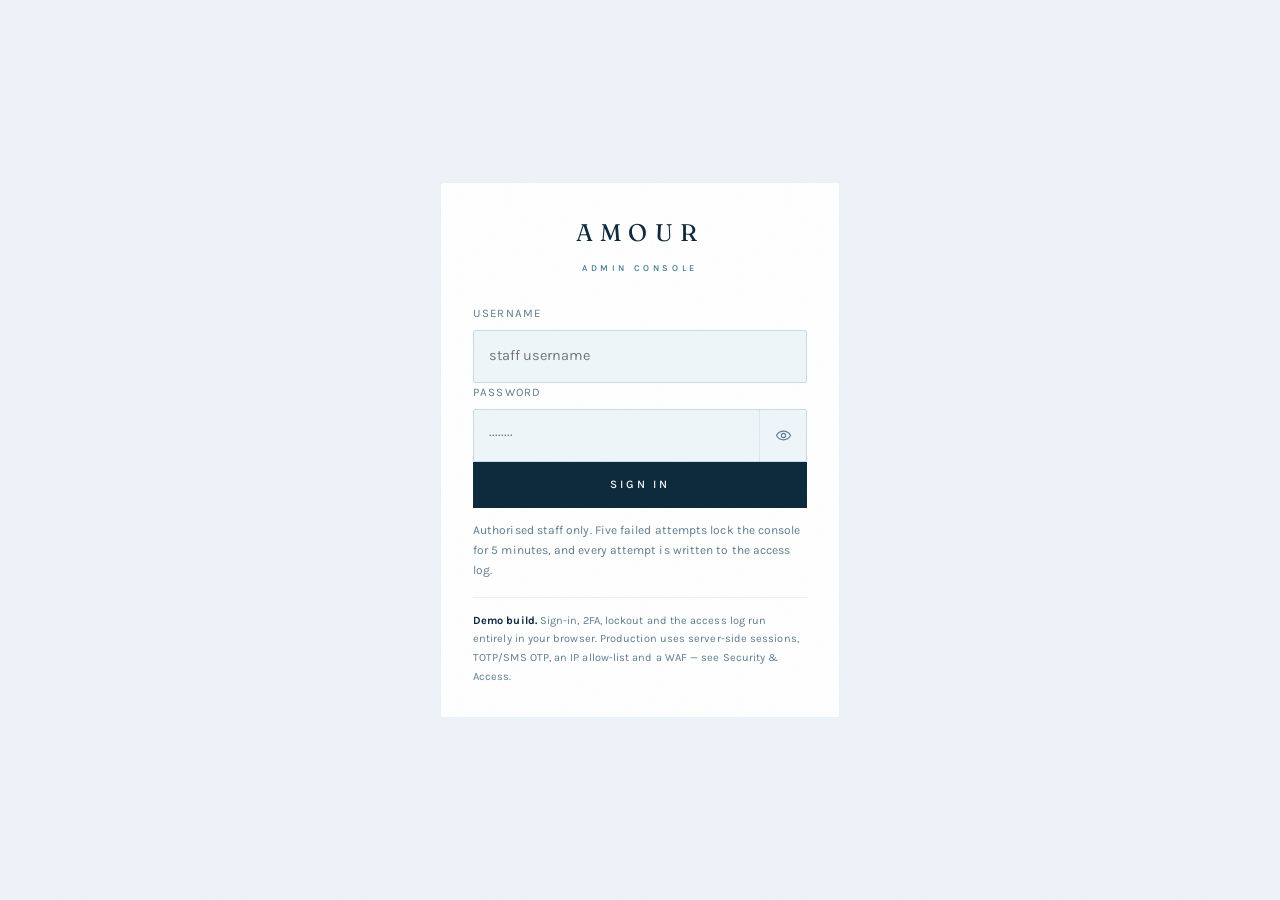
<file: admin.html>
<!DOCTYPE html>
<html lang="en">
<head>
<meta charset="UTF-8">
<meta name="viewport" content="width=device-width, initial-scale=1.0">
<title>Admin — Amour Jewels</title>
<meta name="robots" content="noindex, nofollow">
<link rel="icon" href="data:image/svg+xml,%3Csvg xmlns='http://www.w3.org/2000/svg' viewBox='0 0 64 64'%3E%3Crect width='64' height='64' fill='%231A1712'/%3E%3Ctext x='32' y='44' font-family='Fraunces,Georgia,serif' font-size='34' fill='%23FFFFFF' text-anchor='middle'%3EA%3C/text%3E%3C/svg%3E">
<link rel="preconnect" href="https://fonts.googleapis.com">
<link rel="preconnect" href="https://fonts.gstatic.com" crossorigin>
<link href="https://fonts.googleapis.com/css2?family=Fraunces:ital,opsz,wght@0,9..144,300..700;1,9..144,300..700&family=Karla:ital,wght@0,200..800;1,200..800&display=swap" rel="stylesheet">
<link rel="stylesheet" href="css/style.css?v=20261015">
<link rel="stylesheet" href="css/admin.css?v=20260923">
<link rel="stylesheet" href="css/theme-atelier.css?v=20260923">
</head>
<body class="adm-body">

<!-- ——— LOGIN (demo password + OTP 2FA) ——— -->
<div class="adm-login" id="admLogin">
  <div class="bento">
    <div style="text-align:center;margin-bottom:24px">
      <div class="f-logo">AMOUR</div>
      <span style="font:500 9px/1 var(--sans);letter-spacing:.4em;text-transform:uppercase;color:var(--gold-deep)">Admin Console</span>
    </div>
    <div id="admStep1">
      <div class="field"><label>Username</label><input id="admUser" autocomplete="username" placeholder="staff username" spellcheck="false"></div>
      <div class="field"><label>Password</label>
        <div class="adm-pass-wrap">
          <input id="admPass" type="password" autocomplete="current-password" placeholder="········">
          <button type="button" id="admPassEye" aria-label="Show password" title="Show password">
            <svg viewBox="0 0 24 24"><path d="M2 12s3.6-6.2 10-6.2S22 12 22 12s-3.6 6.2-10 6.2S2 12 2 12z"/><circle cx="12" cy="12" r="3"/></svg>
          </button>
        </div>
      </div>
      <button class="btn wide" id="admLoginBtn" style="width:100%">Sign In</button>
      <p class="adm-err" id="admErr"></p>
      <p class="adm-note">Authorised staff only. Five failed attempts lock the console for 5 minutes, and every attempt is written to the access log.</p>
    </div>
    <div id="admStep2" hidden>
      <div class="field adm-2fa"><label>Two-factor code — sent to the registered device</label><input id="admOtp" maxlength="6" inputmode="numeric" placeholder="· · · · · ·"></div>
      <button class="btn wide dark" id="admOtpBtn" style="width:100%;background:var(--espresso);border-color:var(--espresso)">Verify &amp; Continue</button>
      <p class="adm-note" id="admOtpInfo">Demo 2FA — any 6 digits work (e.g. <b>123456</b>). Production: TOTP authenticator app or SMS OTP.</p>
      <p style="margin-top:12px"><button type="button" id="admBack" style="font:500 11px/1 var(--sans);letter-spacing:.12em;text-transform:uppercase;color:var(--taupe);text-decoration:underline;text-underline-offset:3px">← Back to sign-in</button></p>
    </div>
    <p class="adm-secure"><b>Demo build.</b> Sign-in, 2FA, lockout and the access log run entirely in your browser. Production uses server-side sessions, TOTP/SMS OTP, an IP allow-list and a WAF — see Security &amp; Access.</p>
  </div>
</div>

<!-- ——— PANEL ——— -->
<div class="adm-shell" id="admShell" hidden>
  <aside class="adm-side">
    <div class="brand">
      <div class="f-logo">AMOUR</div>
      <span>Admin Console</span>
    </div>
    <nav class="adm-nav" id="admNav">
      <button data-sec="dash" class="active">Dashboard</button>
      <button data-sec="orders">Orders</button>
      <button data-sec="products">Products</button>
      <button data-sec="categories">Categories</button>
      <button data-sec="inventory">Inventory</button>
      <button data-sec="customers">Customers</button>
      <button data-sec="reviews">Reviews</button>
      <button data-sec="returns">Returns &amp; RTO</button>
      <button data-sec="coupons">Coupons</button>
      <button data-sec="discounts">Discounts</button>
      <button data-sec="marketing">Marketing</button>
      <button data-sec="whatsapp">WhatsApp</button>
      <button data-sec="abandoned">Abandoned Carts</button>
      <button data-sec="messages">Messages</button>
      <button data-sec="shipping">Shipping</button>
      <button data-sec="gst">GST &amp; Invoicing</button>
      <button data-sec="settings">Settings &amp; Backup</button>
    </nav>
    <div class="adm-foot">
      <p>Amour Jewels Retail LLP<br>GSTIN 08AAGCA1234K1ZP</p>
      <p id="admSession" style="margin-top:8px;opacity:.75">Session: —</p>
      <button class="adm-btn" id="admLogout" style="margin-top:10px;width:100%">Sign out</button>
    </div>
  </aside>

  <main class="adm-main">
    <div class="adm-top">
      <h1 id="admTitle">Dashboard</h1>
      <div class="who"><span class="adm-ava" id="admAva">A</span><span id="admWho">Not signed in</span></div>
    </div>

    <section class="adm-sec active" data-sec="dash"></section>
    <section class="adm-sec" data-sec="orders"></section>
    <section class="adm-sec" data-sec="products"></section>
    <section class="adm-sec" data-sec="categories"></section>
    <section class="adm-sec" data-sec="inventory"></section>
    <section class="adm-sec" data-sec="customers"></section>
    <section class="adm-sec" data-sec="reviews"></section>
    <section class="adm-sec" data-sec="returns"></section>
    <section class="adm-sec" data-sec="coupons"></section>
    <section class="adm-sec" data-sec="discounts"></section>
    <section class="adm-sec" data-sec="marketing"></section>
    <section class="adm-sec" data-sec="whatsapp"></section>
    <section class="adm-sec" data-sec="abandoned"></section>
    <section class="adm-sec" data-sec="messages"></section>
    <section class="adm-sec" data-sec="shipping"></section>
    <section class="adm-sec" data-sec="gst"></section>
    <section class="adm-sec" data-sec="settings"></section>
  </main>
</div>

<script src="js/products.js?v=20260923" defer></script>
<script src="js/store-config.js?v=20260923" defer></script>
<script src="js/analytics.js?v=20261008" defer></script>
<script src="js/currency.js?v=20261013" defer></script>
<script src="js/main.js?v=20260923" defer></script>
<script src="js/shop-dropdown.js?v=20261007" defer></script>
<script src="js/admin.js?v=20260927" defer></script>
</body>
</html>
</file>
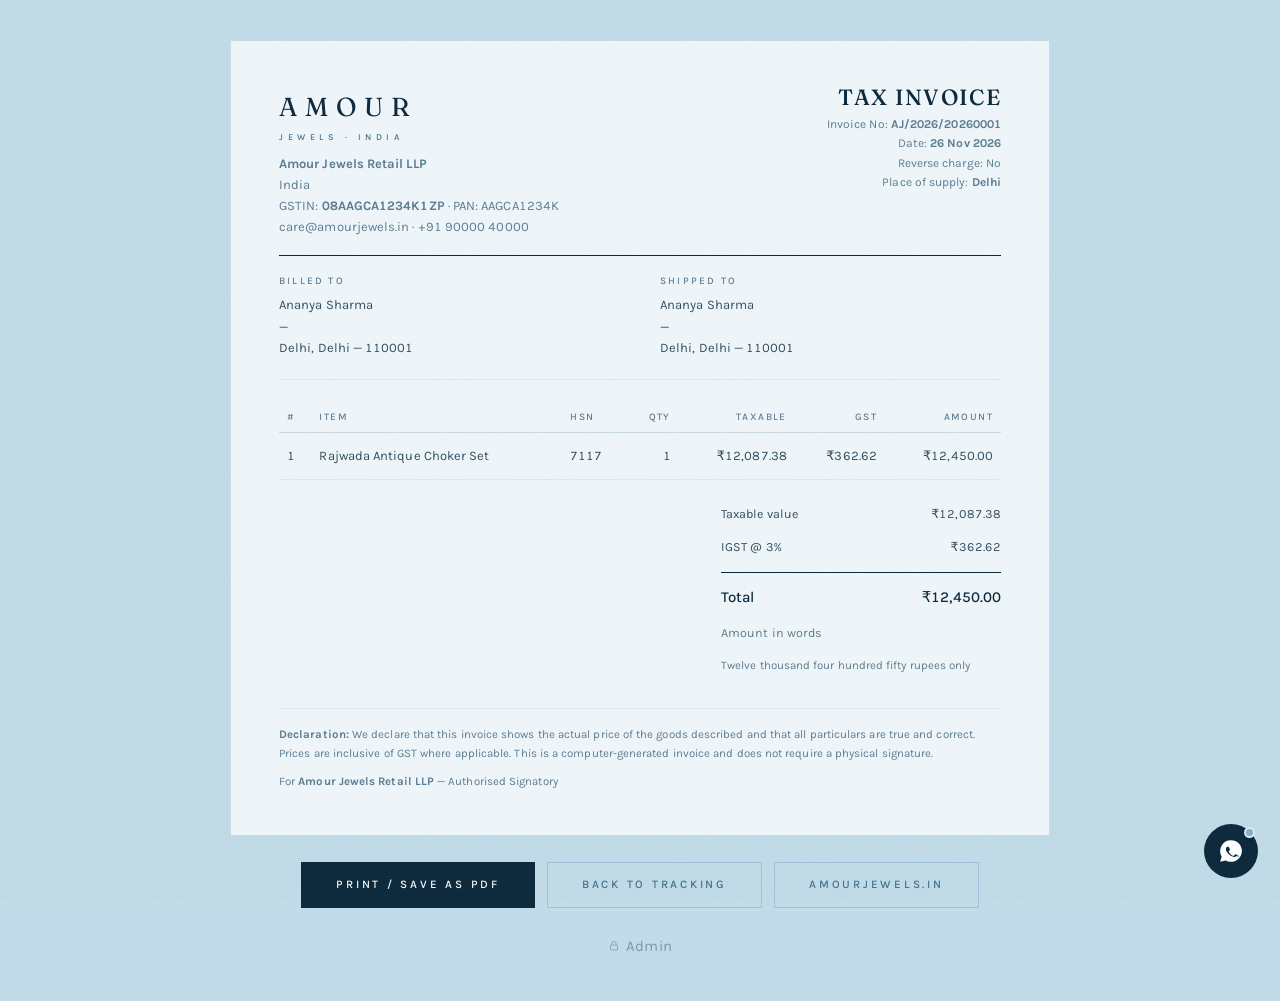
<file: invoice.html>
<!DOCTYPE html>
<html lang="en">
<head>
<meta charset="UTF-8">
<meta name="viewport" content="width=device-width, initial-scale=1.0">
<title>Tax Invoice — Amour Jewels</title>
<meta name="description" content="GST tax invoice for your Amour Jewels order.">
<link rel="icon" href="data:image/svg+xml,%3Csvg xmlns='http://www.w3.org/2000/svg' viewBox='0 0 64 64'%3E%3Crect width='64' height='64' fill='%231A1712'/%3E%3Ctext x='32' y='44' font-family='Fraunces,Georgia,serif' font-size='34' fill='%23FFFFFF' text-anchor='middle'%3EA%3C/text%3E%3C/svg%3E">
<link rel="preconnect" href="https://fonts.googleapis.com">
<link rel="preconnect" href="https://fonts.gstatic.com" crossorigin>
<link href="https://fonts.googleapis.com/css2?family=Fraunces:ital,opsz,wght@0,9..144,300..700;1,9..144,300..700&family=Karla:ital,wght@0,200..800;1,200..800&display=swap" rel="stylesheet">
<link rel="stylesheet" href="css/style.css?v=20261015">
<link rel="stylesheet" href="css/theme-atelier.css?v=20260923">
<style>
body{background:var(--sand)}
.inv-wrap{max-width:860px;margin:40px auto;padding:0 20px}
.inv{background:var(--cream);border:1px solid var(--line);padding:44px 48px;font-size:13px;color:var(--cocoa)}
.inv-head{display:flex;justify-content:space-between;gap:20px;border-bottom:1px solid var(--espresso);padding-bottom:18px}
.inv-brand .f-logo{font-size:26px;letter-spacing:.3em;color:var(--espresso)}
.inv-brand .f-sub{font:500 9px/1 var(--sans);letter-spacing:.5em;text-transform:uppercase;color:var(--gold-deep);margin-top:4px}
.inv-head p{margin-top:12px;color:var(--taupe);line-height:1.6}
.inv-title{text-align:right}
.inv-title h1{font-size:22px;font-weight:500;letter-spacing:.06em;text-transform:uppercase}
.inv-title p{color:var(--taupe);font-size:12px;margin-top:6px}
.inv-grid{display:grid;grid-template-columns:1fr 1fr;gap:0 40px;padding:20px 0;border-bottom:1px solid var(--line-soft)}
.inv-grid h4{font:500 10px/1 var(--sans);letter-spacing:.22em;text-transform:uppercase;color:var(--taupe);margin-bottom:8px}
.inv-grid p{line-height:1.65}
.inv table{width:100%;border-collapse:collapse;margin-top:22px}
.inv th{font:500 10px/1 var(--sans);letter-spacing:.14em;text-transform:uppercase;color:var(--taupe);text-align:left;padding:10px 8px;border-bottom:1px solid var(--line)}
.inv td{padding:12px 8px;border-bottom:1px solid var(--line-soft);vertical-align:top}
.inv .num{text-align:right;font-variant-numeric:tabular-nums}
.inv-tot{margin-top:18px;margin-left:auto;width:280px}
.inv-tot .srow{display:flex;justify-content:space-between;padding:6px 0;font-size:12.5px}
.inv-tot .srow.big{border-top:1px solid var(--espresso);margin-top:8px;padding-top:12px;font-size:15px;color:var(--espresso);font-weight:500}
.inv-decl{margin-top:26px;padding-top:16px;border-top:1px solid var(--line-soft);color:var(--taupe);font-size:11.5px;line-height:1.7}
.inv-actions{display:flex;gap:12px;justify-content:center;margin:26px 0 60px}
@media print{
  body{background:var(--cream)}
  .inv-wrap{margin:0;max-width:none;padding:0}
  .inv{border:0;padding:0}
  .inv-actions,.site-header,.announce{display:none!important}
}
@media(max-width:640px){.inv{padding:26px 20px}.inv-grid{grid-template-columns:1fr}}
</style>
</head>
<body>

<header class="site-header" id="siteHeader" style="display:none"></header>

<div class="inv-wrap">
  <div class="inv" id="invRoot">
    <div class="inv-head">
      <div class="inv-brand">
        <div class="f-logo">AMOUR</div>
        <div class="f-sub">Jewels · India</div>
        <p><b>Amour Jewels Retail LLP</b><br>India<br>GSTIN: <b>08AAGCA1234K1ZP</b> · PAN: AAGCA1234K<br>care@amourjewels.in · +91 90000 40000</p>
      </div>
      <div class="inv-title">
        <h1>Tax Invoice</h1>
        <p>Invoice No: <b id="invNo">—</b><br>Date: <b id="invDate">—</b><br>Reverse charge: No<br>Place of supply: <b id="invPos">—</b></p>
      </div>
    </div>
    <div class="inv-grid">
      <div><h4>Billed to</h4><p id="invBuyer">—</p></div>
      <div><h4>Shipped to</h4><p id="invShip">—</p></div>
    </div>
    <table>
      <thead><tr><th>#</th><th>Item</th><th>HSN</th><th style="text-align:right">Qty</th><th style="text-align:right">Taxable</th><th style="text-align:right">GST</th><th style="text-align:right">Amount</th></tr></thead>
      <tbody id="invRows"></tbody>
    </table>
    <div class="inv-tot" id="invTots"></div>
    <div class="inv-decl">
      <p><b>Declaration:</b> We declare that this invoice shows the actual price of the goods described and that all particulars are true and correct. Prices are inclusive of GST where applicable. This is a computer-generated invoice and does not require a physical signature.</p>
      <p style="margin-top:8px">For <b>Amour Jewels Retail LLP</b> — Authorised Signatory</p>
    </div>
  </div>
  <div class="inv-actions">
    <button class="btn" id="invPrint">Print / Save as PDF</button>
    <a class="btn ghost" href="track.html">Back to Tracking</a>
    <a class="btn ghost" href="index.html">AmourJewels.in</a>
  </div>
  <p style="text-align:center;margin:-34px 0 40px"><a href="admin.html" class="admin-link" style="display:inline-flex;align-items:center;gap:6px;color:var(--taupe);opacity:.7" aria-label="Admin console"><svg viewBox="0 0 24 24" fill="none" stroke-width="1.5" style="width:12px;height:12px;stroke:currentColor"><rect x="5" y="10" width="14" height="10" rx="1.5"/><path d="M8 10V7a4 4 0 0 1 8 0v3"/></svg>Admin</a></p>
</div>

<script src="js/products.js?v=20260923" defer></script>
<script src="js/store-config.js?v=20260923" defer></script>
<script src="js/analytics.js?v=20261008" defer></script>
<script src="js/currency.js?v=20261013" defer></script>
<script src="js/main.js?v=20260923" defer></script>
<script src="js/shop-dropdown.js?v=20261007" defer></script>
<script src="js/invoice.js?v=20260923" defer></script>
</body>
</html>
</file>
<file: css/style.css>
/* ============================================================
   AMOUR JEWELS — Design System (base layer)
   ------------------------------------------------------------
   TYPE      Fraunces — display serif, variable opsz 9–144 / wght 300–700
             Karla    — text + UI sans, variable wght 200–800
   PALETTE   butter yellow · warm ink · antique gold · bridal wine
             (authoritative values live in css/theme-atelier.css,
              which loads last and wins — these are the fallback)
   GEOMETRY  near-square surfaces (--r) · hairlines over shadows
   ------------------------------------------------------------
   Load order:  style.css  →  theme-atelier.css
   ============================================================ */
@import url('https://fonts.googleapis.com/css2?family=Fraunces:ital,opsz,wght@0,9..144,300..700;1,9..144,300..700&family=Karla:ital,wght@0,200..800;1,200..800&display=swap');

:root{
  /* — surfaces — white + #84afd0 family: white < mist < ice < powder < #84afd0 — */
  --champagne:#ffffff; --cream:#eff6fa; --ivory:#dcebf3; --sand:#c2dbe8; --linen:#84afd0;
  /* translucent chrome reads from these triplets, so chrome stays white/blue */
  --ivory-rgb:220,235,243; --cream-rgb:239,246,250; --champagne-rgb:255,255,255;
  /* — ink — cool navy so it sits on white/blue */
  --espresso:#0e2a3d; --espresso-2:#0a1f2e; --cocoa:#334e61; --taupe:#5d7d92;
  --stone:#7d9cb1;
  /* — accents — #84afd0 (your blue) */
  --gold:#84afd0; --gold-deep:#3f728e; --gold-soft:#b7d6e5;
  --wine:#4e8aa6; --wine-deep:#35687f;   /* #84afd0 family — sale · wishlist */
  /* — brand wordmark — #84afd0 — */
  --logo-blue:#84afd0;
  /* — status — */
  --success:#2e7d4f; --fail:#c0392b; --fail-line:rgba(192,57,43,.4);
  --fail-tint:rgba(192,57,43,.07); --warn:#8a6d1a; --refresh:#84afd0;
  /* — lines & elevation — #84afd0 hairlines */
  --line:rgba(63,114,142,.18); --line-soft:rgba(63,114,142,.10);
  --line-gold:rgba(132,175,208,.55);
  --shadow:0 26px 60px -40px rgba(63,114,142,.25);
  /* — type — */
  --serif:'Fraunces',ui-serif,Georgia,'Times New Roman',serif;
  --sans:'Karla',system-ui,-apple-system,'Segoe UI',sans-serif;
  /* — geometry — */
  --r:2px;          /* cards · media · panels · inputs */
  --r-pill:99px;    /* genuine pills only: badges, dots, avatars */
  --ease:cubic-bezier(.22,.61,.36,1);
  --container:1320px;
}

*,*::before,*::after{box-sizing:border-box;margin:0;padding:0}
html{scroll-behavior:smooth}
body{
  font-family:var(--sans);font-weight:400;font-size:15px;line-height:1.7;
  color:var(--cocoa);background:var(--champagne);
  -webkit-font-smoothing:antialiased;text-rendering:optimizeLegibility;
}
img{display:block;max-width:100%}
a{color:inherit;text-decoration:none}
ul,ol{list-style:none}
button{font:inherit;background:none;border:0;cursor:pointer;color:inherit}
input,select,textarea{font:inherit;color:inherit}
::selection{background:var(--champagne);color:var(--espresso)}
:focus-visible{outline:2px solid var(--gold);outline-offset:3px}

/* Display serif. Fraunces is a variable face — optical size tracks the
   rendered size (opsz 9–144) and the SOFT/WONK axes stay at 0 so the
   letterforms read sharp rather than "bubbly". */
h1,h2,h3,h4{
  font-family:var(--serif);font-weight:400;color:var(--espresso);
  line-height:1.1;letter-spacing:-.015em;
  font-optical-sizing:auto;
  font-variation-settings:'SOFT' 0,'WONK' 0;
}
h1 em,h2 em,h3 em,h4 em{font-style:italic;font-weight:400}
.h-display{font-size:clamp(40px,5.4vw,68px);line-height:1.02;font-weight:400;letter-spacing:-.022em}
.h-1{font-size:clamp(30px,3.7vw,46px)}
.h-2{font-size:clamp(24px,2.7vw,34px)}
.h-3{font-size:20px}
.serif-i{font-style:italic;font-weight:400}
/* small caps-ish label used inside editorial copy */
.display-lede{font-family:var(--serif);font-size:clamp(18px,1.7vw,22px);line-height:1.5;color:var(--cocoa)}

.container{max-width:var(--container);margin:0 auto;padding:0 32px}
@media(max-width:720px){.container{padding:0 20px}}

/* — micro labels / kickers — */
.kicker{
  display:inline-flex;align-items:center;gap:14px;
  font:500 11px/1 var(--sans);letter-spacing:.28em;text-transform:uppercase;color:var(--gold);
}
.kicker::before,.kicker.center::after{content:'';width:5px;height:5px;border-radius:50%;background:var(--gold);flex-shrink:0}
.kicker.center::after{content:''}
.kicker.on-dark{color:var(--gold-soft)}
.kicker.on-dark::before,.kicker.on-dark::after{background:var(--gold-soft)}
.sec-head{display:flex;align-items:flex-end;justify-content:space-between;gap:24px;margin-bottom:44px}
.sec-head .lede{max-width:52ch;margin-top:14px;color:var(--taupe)}
.sec-head.center{flex-direction:column;align-items:center;text-align:center}
.sec-head.center .lede{margin-inline:auto}
@media(max-width:720px){.sec-head{flex-direction:column;align-items:flex-start}}

/* — buttons — */
.btn{
  display:inline-flex;align-items:center;justify-content:center;gap:10px;
  padding:16px 34px;background:var(--espresso);color:var(--champagne);
  font:500 11.5px/1 var(--sans);letter-spacing:.24em;text-transform:uppercase;
  border:1px solid var(--espresso);transition:all .35s var(--ease);cursor:pointer;white-space:nowrap;
}
.btn:hover{background:var(--gold-deep);border-color:var(--gold-deep);color:#fff}
.btn.gold{background:var(--gold);border-color:var(--gold);color:#fff}
.btn.gold:hover{background:var(--gold-deep)}
.btn.ghost{background:transparent;color:var(--espresso);border:1px solid var(--espresso)}
.btn.ghost:hover{background:var(--espresso);color:var(--champagne)}
.btn.ghost-gold{background:transparent;color:var(--champagne);border:1px solid rgba(255,255,255,.45)}
.btn.ghost-gold:hover{background:var(--champagne);color:var(--espresso)}
.btn.wide{width:100%}
.btn[disabled]{opacity:.5;cursor:not-allowed}
.link-arrow{
  display:inline-flex;align-items:center;gap:10px;font:500 11.5px/1 var(--sans);
  letter-spacing:.24em;text-transform:uppercase;color:var(--espresso);
  border-bottom:1px solid var(--line-gold);padding-bottom:6px;transition:gap .3s var(--ease),color .3s;
}
.link-arrow:hover{color:var(--gold-deep);gap:16px}
.link-arrow svg{width:16px;height:16px}

/* — announcement marquee — */
.announce{background:var(--gold-soft);color:rgba(14,42,61,.72);overflow:hidden}
.announce-track{display:flex;width:max-content;animation:marquee 30s linear infinite}
.announce-track span{
  padding:8px 46px 8px 0;margin-right:0;font:500 10px/1 var(--sans);
  letter-spacing:.26em;text-transform:uppercase;white-space:nowrap;
}
.announce-track span em{font-style:normal;color:var(--espresso)}
@keyframes marquee{to{transform:translateX(-50%)}}
.announce:hover .announce-track{animation-play-state:paused}

/* — header — */
.site-header{position:sticky;top:-26px;z-index:120;box-shadow:0 1px 0 rgba(63,114,142,.22)}
.header-main{
  position:relative;background:#fff;backdrop-filter:blur(14px);/* white ground */
  display:grid;grid-template-columns:1fr auto 1fr;align-items:center;column-gap:16px;
  padding:12px 32px;transition:padding .35s var(--ease);
}
.site-header.scrolled .header-main{padding:8px 32px}
/* three zones: logo left · nav centred · actions right.
   Every zone is pinned to row 1 — nothing may wrap onto a second line. */
.header-main .logo{grid-column:1;grid-row:1;justify-self:start;align-self:center}
.header-main .main-nav{grid-column:2;grid-row:1;justify-self:center;align-self:center}
.header-main .header-actions{grid-column:3;grid-row:1;justify-self:end;align-self:center;flex-wrap:nowrap;white-space:nowrap}
.main-nav{display:flex;gap:30px;align-items:center}
.main-nav a{
  font:500 11px/1 var(--sans);letter-spacing:.22em;text-transform:uppercase;
  color:var(--cocoa);padding:8px 0;position:relative;
}
.main-nav a::after{
  content:'';position:absolute;left:0;bottom:2px;width:100%;height:1px;
  background:var(--gold-deep);transform:scaleX(0);transform-origin:right;transition:transform .4s var(--ease);
}
.main-nav a:hover::after,.main-nav a.active::after{transform:scaleX(1);transform-origin:left}
.main-nav a:hover{color:var(--espresso)}
.main-nav a.active{color:var(--espresso)}
/* — Shop All CTA pill: antique-gold fill so it reads as one jewel-like button
   (near-square --r to stay inside the atelier geometry; pill reserved for
   badges/dots). The ✦ is inherited text — no icon needed. */
.main-nav a.nav-cta{
  margin-left:6px;padding:13px 26px 12px;border-radius:var(--r);
  background:linear-gradient(135deg,var(--gold) 0%,var(--gold-deep) 100%);
  color:#fff;font-weight:700;letter-spacing:.22em;white-space:nowrap;
  box-shadow:0 12px 28px -12px rgba(3,10,16,.7),inset 0 1px 0 rgba(255,255,255,.35);
  transition:transform .35s var(--ease),box-shadow .35s var(--ease),filter .35s;
}
.main-nav a.nav-cta::after{display:none}
.main-nav a.nav-cta:hover{
  transform:translateY(-2px);filter:brightness(1.06);color:#fff;
  box-shadow:0 18px 36px -12px rgba(3,10,16,.8),inset 0 1px 0 rgba(255,255,255,.35);
}
.main-nav a.nav-cta.active{color:#fff;outline:2px solid var(--gold-deep);outline-offset:2px}
.logo{display:flex;flex-direction:row;align-items:center;gap:12px;padding:0 24px 0 0}
.logo img{display:block;width:auto;max-width:100%}
.logo .logo-mark{height:56px}
.logo .logo-word{height:38px}
.logo .word{
  font-family:var(--serif);font-weight:600;font-size:30px;letter-spacing:.34em;
  color:var(--logo-blue);margin-right:-.34em;line-height:1;
}
.logo .sub{font:500 8.5px/1 var(--sans);letter-spacing:.62em;text-transform:uppercase;color:var(--gold);margin-right:-.62em}
.header-actions{display:flex;justify-content:flex-end;align-items:center;gap:6px}
.icon-btn{
  width:40px;height:40px;display:inline-flex;align-items:center;justify-content:center;
  color:var(--espresso);position:relative;transition:color .3s;border-radius:50%;
}
.icon-btn:hover{color:var(--gold-deep)}
/* header icons on the baby blue bar — drawer/search close buttons keep the base rule above */
.header-main .icon-btn{color:var(--espresso)}
.header-main .icon-btn:hover{color:var(--gold-deep)}
.icon-btn svg{width:19px;height:19px;stroke:currentColor}
.badge-count{
  position:absolute;top:4px;right:2px;min-width:16px;height:16px;padding:0 4px;
  background:var(--wine);color:#fff;font:600 9px/16px var(--sans);text-align:center;
  border-radius:99px;letter-spacing:0;transform:scale(0);transition:transform .3s var(--ease);
}
.badge-count.show{transform:scale(1)}
.nav-toggle{display:none}
@media(max-width:1080px){
  .main-nav{display:none}
  .nav-toggle{display:inline-flex}
  .header-main{grid-template-columns:auto 1fr auto}
  .header-main .nav-toggle{grid-column:1;grid-row:1}
  .header-main .logo{grid-column:2;grid-row:1}/* logo sits up beside the hamburger on mobile */
  .header-main .header-actions{grid-column:3;grid-row:1}
  .logo{align-items:center;padding:0;gap:9px}
  .logo .logo-mark{height:42px}
  .logo .logo-word{height:29px}
}

/* — mobile nav — */
.mobile-nav{
  position:fixed;inset:0 auto 0 0;width:min(360px,88vw);z-index:200;background:var(--cream);
  transform:translateX(-102%);transition:transform .5s var(--ease);
  display:flex;flex-direction:column;padding:28px;overflow-y:auto;
}
.mobile-nav.open{transform:none;box-shadow:var(--shadow)}
.mobile-nav .top{display:flex;justify-content:space-between;align-items:center;margin-bottom:28px}
.mobile-nav .m-logo{font-family:var(--serif);font-size:24px;letter-spacing:.3em;color:var(--logo-blue)}
.mobile-nav nav a{
  display:block;padding:15px 0;border-bottom:1px solid var(--line-soft);
  font-family:var(--serif);font-size:24px;color:var(--espresso);
}
/* mobile twin of the desktop Shop All CTA — same gold fill, stacked full-width */
.mobile-nav nav a.nav-cta{
  margin:12px 0 4px;padding:16px 20px;text-align:center;border:0;border-radius:var(--r);
  background:linear-gradient(135deg,var(--gold) 0%,var(--gold-deep) 100%);
  color:#fff;font-family:var(--sans);font-weight:700;font-size:13px;
  letter-spacing:.24em;text-transform:uppercase;
  box-shadow:0 12px 28px -14px rgba(125,89,15,.7);
}
.mobile-nav .m-label{font:500 10px/1 var(--sans);letter-spacing:.3em;text-transform:uppercase;color:var(--taupe);margin:30px 0 6px}
.mobile-nav .m-cats a{display:block;padding:10px 0;font:400 14px/1.4 var(--sans);color:var(--cocoa);border:0}
.mobile-nav .m-foot{margin-top:auto;padding-top:30px;font-size:13px;color:var(--taupe)}
.overlay{
  position:fixed;inset:0;background:rgba(0,0,0,.5);z-index:150;opacity:0;
  pointer-events:none;transition:opacity .4s;
}
.overlay.show{opacity:1;pointer-events:auto}

/* — search overlay — */
.search-panel{
  position:fixed;inset:0 0 auto 0;z-index:210;background:var(--cream);
  transform:translateY(-102%);transition:transform .5s var(--ease);
  padding:44px 0 36px;box-shadow:var(--shadow);
}
.search-panel.open{transform:none}
.search-row{display:flex;align-items:center;gap:18px;border-bottom:1px solid var(--line-gold);padding-bottom:14px}
.search-row svg{width:22px;height:22px;stroke:var(--gold)}
.search-row input{
  flex:1;border:0;background:none;font-family:var(--serif);font-size:clamp(22px,3vw,34px);
  color:var(--espresso);outline:none;
}
.search-row input::placeholder{color:var(--stone)}
.search-hint{margin-top:14px;font:500 10.5px/1.8 var(--sans);letter-spacing:.18em;text-transform:uppercase;color:var(--taupe)}
.search-hint button{color:var(--gold-deep);letter-spacing:inherit;text-transform:inherit;font:inherit;border-bottom:1px solid var(--line-gold);margin-right:12px}
.search-results{margin-top:26px;display:grid;grid-template-columns:repeat(auto-fill,minmax(240px,1fr));gap:8px;max-height:44vh;overflow-y:auto}
.sr-item{display:flex;gap:14px;align-items:center;padding:10px;border:1px solid transparent;transition:all .25s}
.sr-item:hover{background:var(--ivory);border-color:var(--line-soft)}
.sr-item img{width:54px;height:66px;object-fit:cover}
.sr-item .n{font-family:var(--serif);font-size:17px;color:var(--espresso);line-height:1.25}
.sr-item .p{font:500 12px/1 var(--sans);color:var(--gold-deep);margin-top:4px;letter-spacing:.06em}
.sr-empty{grid-column:1/-1;padding:26px 10px;color:var(--taupe);font-style:italic;font-family:var(--serif);font-size:19px}

/* — hero (static full-bleed photo, no slideshow) — */
.hero{position:relative;min-height:calc(100vh - 40px);background:var(--espresso);overflow:hidden}
.hero-slide{position:absolute;inset:0;opacity:1;pointer-events:none}
.hs-bg{display:block;width:100%;height:100%;object-fit:cover;object-position:center 42%;transform:none}
/* Single static hero — no slideshow, no zoom, no per-slide rules */
.hs-scrim{
  position:absolute;inset:0;z-index:2;
  background:linear-gradient(90deg,rgba(12,9,9,.82) 0%,rgba(12,9,9,.55) 44%,rgba(12,9,9,.16) 100%),
             linear-gradient(to top,rgba(12,9,9,.62),transparent 42%);
}
.hero-copy{
  position:absolute;inset:0;z-index:6;max-width:820px;
  display:flex;flex-direction:column;justify-content:center;align-items:flex-start;
  padding:60px 32px 130px clamp(24px,7vw,120px);
}
.hero-copy .kicker{margin-bottom:26px;color:rgba(244,244,243,.92)}
.hero-copy h1{margin-bottom:24px;max-width:15ch;color:var(--cream);text-shadow:0 2px 34px rgba(0,0,0,.45)}
.hero-copy h1 em{font-style:italic;font-weight:400;color:var(--champagne)}
.hero-copy .sub{max-width:46ch;font-size:16.5px;color:rgba(255,255,255,.86);margin-bottom:38px;text-shadow:0 1px 24px rgba(0,0,0,.4)}
.hero-cta{display:flex;gap:14px;flex-wrap:wrap;align-items:center}
.btn.light{background:var(--cream);border-color:var(--cream);color:var(--espresso)}
.btn.light:hover{background:var(--ivory);border-color:var(--ivory);color:var(--espresso)}
.hero-note{margin-top:36px;font:500 10.5px/1 var(--sans);letter-spacing:.24em;text-transform:uppercase;color:rgba(255,255,255,.75);display:flex;gap:26px;flex-wrap:wrap}
.hero-note span::before{content:'✦';color:var(--gold-soft);margin-right:9px;font-size:9px}
.hs-tags{position:absolute;right:clamp(24px,7vw,120px);bottom:116px;z-index:7;text-align:right}
.hs-tag{
  position:absolute;right:0;bottom:0;white-space:nowrap;
  font:500 10.5px/1 var(--sans);letter-spacing:.26em;text-transform:uppercase;color:rgba(255,255,255,.9);
  text-shadow:0 1px 18px rgba(0,0,0,.55);
  opacity:0;transform:translateY(10px);transition:opacity .7s var(--ease),transform .7s var(--ease);
}
.hs-tag.is-active{opacity:1;transform:none}
.hero .float-card{
  position:absolute;left:clamp(24px,5vw,44px);bottom:44px;z-index:7;
  background:rgba(var(--cream-rgb),.94);backdrop-filter:blur(6px);/* raised butter */
  padding:18px 22px;display:flex;gap:16px;align-items:center;max-width:300px;box-shadow:var(--shadow);
  border-radius:var(--r);
}
.float-card .fc-ico{width:38px;height:38px;border:1px solid var(--line-gold);display:flex;align-items:center;justify-content:center;color:var(--gold-deep);flex-shrink:0}
.float-card .fc-ico svg{width:18px;height:18px;stroke:currentColor}
.float-card b{display:block;font:500 10px/1 var(--sans);letter-spacing:.22em;text-transform:uppercase;color:var(--gold-deep);margin-bottom:5px}
.float-card p{font-family:var(--serif);font-size:16px;line-height:1.35;color:var(--espresso)}
@media(max-width:980px){
  .hero{min-height:92vh}
  .hero-copy{max-width:none;align-items:center;text-align:center;justify-content:center;padding:40px 20px 160px}
  .hero-copy h1{max-width:16ch}
  .hero .float-card{display:none}
  .hs-tags{left:20px;right:20px;bottom:104px;text-align:center}
  .hs-tag{left:0;right:0}
  .hs-scrim{background:linear-gradient(to top,rgba(12,9,9,.85),rgba(12,9,9,.38) 55%,rgba(12,9,9,.18))}
}

/* — trust strip — */
.trust{border-top:1px solid var(--line-soft);border-bottom:1px solid var(--line-soft);background:var(--cream)}
.trust-grid{display:grid;grid-template-columns:repeat(4,1fr)}
.trust-item{display:flex;gap:14px;align-items:center;justify-content:center;padding:22px 18px;border-left:1px solid var(--line-soft)}
.trust-item:first-child{border-left:0}
.trust-item svg{width:22px;height:22px;stroke:var(--gold);flex-shrink:0}
.trust-item b{display:block;font:500 10.5px/1 var(--sans);letter-spacing:.2em;text-transform:uppercase;color:var(--espresso);margin-bottom:4px}
.trust-item p{font-size:12.5px;color:var(--taupe)}
@media(max-width:900px){.trust-grid{grid-template-columns:repeat(2,1fr)}.trust-item:nth-child(3){border-left:0}.trust-item{justify-content:flex-start;padding:18px 20px}}
@media(max-width:520px){.trust-grid{grid-template-columns:1fr}.trust-item{border-left:0;border-top:1px solid var(--line-soft)}.trust-item:first-child{border-top:0}}

/* — sections — */
.section{padding:104px 0}
.section.tight{padding:72px 0}
.section.sand{background:var(--sand)}
.section.cream{background:var(--cream)}
@media(max-width:720px){.section{padding:72px 0}}

/* — product cards — */
.grid-4{display:grid;grid-template-columns:repeat(4,1fr);gap:26px 22px}
@media(max-width:1080px){.grid-4{grid-template-columns:repeat(3,1fr)}}
@media(max-width:760px){.grid-4{grid-template-columns:repeat(2,1fr);gap:22px 12px}}
.p-card{position:relative}
.p-media{position:relative;display:block;overflow:hidden;background:var(--linen);aspect-ratio:4/5;border-radius:var(--r)}
.p-media img{position:absolute;inset:0;width:100%;height:100%;object-fit:cover;transition:opacity .7s var(--ease),transform 1.4s var(--ease)}
.p-media img.alt{opacity:0}
.p-card:hover .p-media img.alt{opacity:1}
.p-card:hover .p-media img.main{transform:scale(1.05)}
.p-tag{position:absolute;top:12px;left:12px;z-index:2;padding:6px 12px;font:600 9px/1 var(--sans);letter-spacing:.2em;text-transform:uppercase;color:#fff;background:var(--espresso);border-radius:var(--r)}
.p-tag.new{background:var(--gold)}
.p-tag.sale{background:var(--wine)}
.wish-btn{
  position:absolute;top:10px;right:10px;z-index:2;width:36px;height:36px;
  display:flex;align-items:center;justify-content:center;background:rgba(var(--cream-rgb),.92);/* raised butter */
  border-radius:50%;color:var(--cocoa);opacity:0;transform:translateY(-6px);transition:all .35s var(--ease);
}
.p-card:hover .wish-btn,.wish-btn.active{opacity:1;transform:none}
.wish-btn svg{width:16px;height:16px;stroke:currentColor;fill:none;transition:fill .3s}
.wish-btn.active{color:var(--wine)}
.wish-btn.active svg{fill:var(--wine)}
.p-quick{position:absolute;left:0;right:0;bottom:0;z-index:2;transform:translateY(100%);transition:transform .45s var(--ease);border-radius:0 0 var(--r) var(--r);overflow:hidden}
.p-quick button{
  width:100%;padding:15px;background:rgba(0,0,0,.92);color:var(--champagne);
  font:500 10.5px/1 var(--sans);letter-spacing:.26em;text-transform:uppercase;
  transition:background .3s;backdrop-filter:blur(4px);
}
.p-quick button:hover{background:var(--gold-deep)}
.p-card:hover .p-quick{transform:none}
.p-info{padding:16px 4px 0;text-align:center}
.p-info .cat{font:500 9.5px/1 var(--sans);letter-spacing:.26em;text-transform:uppercase;color:var(--taupe);margin-bottom:7px}
.p-info h3{font-size:20px;font-weight:500;margin-bottom:6px}
.p-info h3 a:hover{color:var(--gold-deep)}
.p-stars{display:flex;justify-content:center;align-items:center;gap:7px;margin-bottom:7px}
.stars{position:relative;display:inline-block;font-size:11px;letter-spacing:2px;color:var(--line-gold);line-height:1}
.stars::before{content:'★★★★★'}
.stars i{position:absolute;inset:0;overflow:hidden;color:var(--gold);font-style:normal}
.stars i::before{content:'★★★★★'}
.p-stars .cnt{font-size:11px;color:var(--taupe);letter-spacing:.04em}
.p-price{font:500 14.5px/1 var(--sans);letter-spacing:.05em;color:var(--espresso);display:flex;justify-content:center;gap:10px;align-items:baseline}
.p-price s{color:var(--stone);font-weight:300;font-size:13px}
.p-price .off{color:var(--wine);font-size:11px;font-weight:600;letter-spacing:.08em}
@media(hover:none){.p-quick{display:none}.wish-btn{opacity:1;transform:none}}

/* — category tiles — */
.cat-tiles{display:grid;grid-template-columns:repeat(6,1fr);gap:18px}
.cat-tile{position:relative;display:block;overflow:hidden;aspect-ratio:3/4;background:var(--linen);border-radius:var(--r)}
.cat-tile img{width:100%;height:100%;object-fit:cover;transition:transform 1.2s var(--ease)}
.cat-tile:hover img{transform:scale(1.07)}
.cat-tile::after{content:'';position:absolute;inset:0;background:linear-gradient(to top,rgba(0,0,0,.55),transparent 55%)}
.cat-tile .ct-label{position:absolute;left:0;right:0;bottom:18px;z-index:2;text-align:center;color:var(--cream);font:500 10.5px/1.5 var(--sans);letter-spacing:.24em;text-transform:uppercase;padding:0 8px}
.cat-tile .ct-label b{display:block;font-family:var(--serif);font-weight:500;font-size:21px;letter-spacing:.02em;text-transform:none;color:#fff}
@media(max-width:1080px){.cat-tiles{grid-template-columns:repeat(3,1fr)}}
@media(max-width:560px){.cat-tiles{grid-template-columns:repeat(2,1fr);gap:12px}}


/* — shop dropdown (anchored to the Shop All wrapper, not the header) — */
.main-nav .nav-drop{position:relative;display:flex;align-items:center;z-index:130}
.main-nav .nav-drop::before{content:'';position:absolute;left:-14px;right:-14px;top:100%;height:14px}
.shop-dropdown{
  position:absolute;top:calc(100% + 10px);left:50%;transform:translate(-50%,-6px);z-index:300;
  width:min(880px,calc(100vw - 48px));background:var(--cream);
  box-shadow:var(--shadow);border:1px solid var(--line-soft);
  opacity:0;visibility:hidden;pointer-events:none;
  transition:opacity .22s var(--ease),transform .22s var(--ease),visibility 0s .22s;
  padding:28px 32px 32px;max-height:82vh;overflow-y:auto;
}
.shop-dropdown.open{opacity:1;visibility:visible;pointer-events:auto;transform:translate(-50%,0);transition:opacity .22s var(--ease),transform .22s var(--ease),visibility 0s}
.shop-dropdown .dd-category.active{border-color:var(--gold);background:var(--ivory)}
.shop-dropdown .dd-category.active .dc-label{color:var(--gold-deep)}
.shop-dropdown .dd-category.active .dc-count{color:var(--gold)}
.shop-dropdown .dc-badge.dc-all{display:flex;align-items:center;justify-content:center;background:var(--espresso);color:var(--gold-soft);font-size:22px;line-height:1}
.shop-dropdown .dd-header{
  display:flex;justify-content:space-between;align-items:center;
  margin-bottom:20px;
}
.shop-dropdown .dd-header h3{font-size:22px;margin:0;letter-spacing:-.01em}
.shop-dropdown .dd-header .dd-close{
  width:38px;height:38px;border-radius:var(--r);background:var(--ivory);
  font-size:18px;color:var(--cocoa);display:flex;align-items:center;justify-content:center;
}
.shop-dropdown .dd-header .dd-close:hover{background:var(--sand);color:var(--espresso)}
.shop-dropdown .dd-categories{display:grid;grid-template-columns:repeat(6,1fr);gap:10px;margin-bottom:20px}
.shop-dropdown .dd-category{
  display:flex;flex-direction:column;align-items:center;gap:6px;text-align:center;
  padding:12px 8px;border-radius:var(--r);cursor:pointer;transition:all .25s;
  border:1px solid transparent;
}
.shop-dropdown .dd-category:hover{border-color:var(--gold-soft);background:var(--ivory)}
.shop-dropdown .dd-category .dc-img{width:64px;height:74px;border-radius:var(--r);object-fit:cover;display:none}
.shop-dropdown .dd-category .dc-label{font:500 10px/1.3 var(--sans);letter-spacing:.06em;text-transform:uppercase;color:var(--espresso);line-height:1.3}
.shop-dropdown .dd-category .dc-count{font:600 11px/1 var(--sans);letter-spacing:.08em;text-transform:uppercase;color:var(--gold-deep)}
.shop-dropdown .dd-category .dc-badge{
  width:64px;height:64px;border-radius:var(--r);object-fit:cover;
}
.shop-dropdown .dd-list{display:grid;grid-template-columns:repeat(5,1fr);gap:12px;
  margin-bottom:16px;
}
@media(max-width:1080px){.shop-dropdown .dd-categories{grid-template-columns:repeat(4,1fr)};
.shop-dropdown .dd-list{grid-template-columns:repeat(4,1fr)}}
@media(max-width:760px){.shop-dropdown .dd-categories{grid-template-columns:repeat(3,1fr)};
.shop-dropdown .dd-list{grid-template-columns:repeat(3,1fr)}}
.shop-dropdown .dd-product{
  display:flex;flex-direction:column;gap:7px;border:1px solid var(--line-soft);border-radius:var(--r);
  padding:12px 10px;background:var(--ivory);transition:border-color .25s,background .25s,transform .25s;text-decoration:none;color:var(--espresso);
}
.shop-dropdown .dd-product:hover{border-color:var(--gold-soft);background:var(--cream);transform:translateY(-2px)}
.shop-dropdown .dd-product img{
  width:100%;aspect-ratio:4/5;object-fit:cover;border-radius:var(--r);background:var(--linen);
}
.shop-dropdown .dd-product .dp-cat{font:600 8.5px/1.2 var(--sans);letter-spacing:.18em;text-transform:uppercase;color:var(--taupe)}
.shop-dropdown .dd-product .dp-name{font:500 12.5px/1.35 var(--serif);color:var(--espresso);line-height:1.3;display:-webkit-box;-webkit-line-clamp:2;-webkit-box-orient:vertical;overflow:hidden}
.shop-dropdown .dd-product .dp-price{font:600 11px/1 var(--sans);letter-spacing:.06em;text-transform:uppercase;color:var(--gold-deep)}
@media(max-width:560px){.shop-dropdown .dd-categories{grid-template-columns:repeat(2,1fr);gap:8px}
.shop-dropdown .dd-list{grid-template-columns:repeat(2,1fr);gap:8px}
.shop-dropdown{padding:20px 16px}
.shop-dropdown .dd-header h3{font-size:18px}
.shop-dropdown .dd-header .dd-close{width:32px;height:32px;font-size:14px}
.shop-dropdown .dd-category .dc-badge{width:48px;height:48px}
.shop-dropdown .dd-category .dc-label{font-size:9px}
.shop-dropdown .dd-category .dc-count{font-size:10px}
.shop-dropdown .dd-product{padding:10px 8px}}
.shop-overlay{
  position:fixed;inset:0;background:rgba(0,0,0,.45);z-index:110;opacity:0;pointer-events:none;
  transition:opacity .4s;
}
.shop-overlay.show{opacity:1;pointer-events:auto}
.shop-dropdown .dd-empty{
  grid-column:1/-1;text-align:center;padding:40px 20px;color:var(--taupe);font-style:italic;
  font-family:var(--serif);font-size:19px;
}
.shop-dropdown .dd-heading{font:500 10px/1 var(--sans);letter-spacing:.24em;text-transform:uppercase;color:var(--gold);margin-bottom:8px}
.shop-dropdown .dd-empty .d-extra{margin-top:10px;letter-spacing:.04em}

/* — story split — */
.split{display:grid;grid-template-columns:1fr 1fr;gap:0;align-items:stretch}
.split .media{position:relative;overflow:hidden;min-height:560px;background:var(--linen)}
.split .media img{position:absolute;inset:0;width:100%;height:100%;object-fit:cover}
.split .media::after{content:'';position:absolute;inset:16px;border:1px solid rgba(255,255,255,.4);pointer-events:none}
.split .copy{display:flex;flex-direction:column;justify-content:center;padding:clamp(40px,6vw,96px);background:var(--cream)}
.split .copy .kicker{margin-bottom:22px}
.split .copy h2{margin-bottom:22px}
.split .copy h2 em{font-style:italic;font-weight:400;color:var(--gold-deep)}
.split .copy p{color:var(--taupe);margin-bottom:18px;max-width:54ch}
.split .copy .sig{font-family:var(--serif);font-style:italic;font-size:22px;color:var(--espresso);margin-top:8px}
.split .copy .btn,.split .copy .link-arrow{margin-top:22px}
.split.rev .media{order:2}
@media(max-width:900px){.split{grid-template-columns:1fr}.split .media{min-height:380px}.split.rev .media{order:0}}

/* — editorial dark banner — */
.editorial{position:relative;background:var(--espresso);color:var(--champagne);overflow:hidden}
.editorial .container{position:relative;z-index:2;display:grid;grid-template-columns:1.1fr .9fr;gap:60px;align-items:center;padding-top:96px;padding-bottom:96px}
.editorial .kicker{color:var(--gold-soft)}
.editorial h2{color:var(--cream);font-size:clamp(30px,3.6vw,48px);margin:22px 0}
.editorial h2 em{font-style:italic;font-weight:400;color:var(--gold-soft)}
.editorial p{color:rgba(255,255,255,.75);max-width:50ch;margin-bottom:34px}
.editorial .media{position:relative;min-height:480px;border-radius:var(--r);overflow:hidden}
.editorial .media img{position:absolute;inset:0;width:100%;height:100%;object-fit:cover}
.editorial .media::after{content:'';position:absolute;inset:14px;border:1px solid rgba(255,255,255,.35);border-radius:var(--r)}
.ed-num{position:absolute;top:30px;right:34px;z-index:3;font-family:var(--serif);font-size:20px;color:rgba(255,255,255,.8);letter-spacing:.14em}
@media(max-width:900px){.editorial .container{grid-template-columns:1fr;gap:36px}.editorial .media{min-height:340px;order:-1}}

/* — stats — */
.stats{display:grid;grid-template-columns:repeat(4,1fr);border:1px solid var(--line);background:var(--cream);border-radius:var(--r);overflow:hidden}
.stat{padding:38px 20px;text-align:center;border-left:1px solid var(--line)}
.stat:first-child{border-left:0}
.stat b{display:block;font-family:var(--serif);font-weight:500;font-size:clamp(34px,3.4vw,50px);color:var(--espresso);line-height:1}
.stat b sup{font-size:.5em;color:var(--gold-deep)}
.stat span{display:block;margin-top:10px;font:500 10.5px/1.5 var(--sans);letter-spacing:.22em;text-transform:uppercase;color:var(--taupe)}
@media(max-width:760px){.stats{grid-template-columns:repeat(2,1fr)}.stat:nth-child(3){border-left:0}.stat:nth-child(n+3){border-top:1px solid var(--line)}}

/* — testimonials — */
.testi-grid{display:grid;grid-template-columns:repeat(3,1fr);gap:22px}
.testi{
  background:var(--cream);border:1px solid var(--line-soft);padding:38px 32px;position:relative;
  display:flex;flex-direction:column;gap:18px;transition:transform .4s var(--ease),box-shadow .4s var(--ease);
  border-radius:var(--r);
}
.testi:hover{transform:translateY(-6px);box-shadow:var(--shadow)}
.testi blockquote{font-family:var(--serif);font-size:19.5px;line-height:1.5;color:var(--espresso);flex:1}
.testi .who{display:flex;align-items:center;gap:14px}
.testi .who .ava{
  width:42px;height:42px;border-radius:50%;background:var(--sand);border:1px solid var(--line-gold);
  display:flex;align-items:center;justify-content:center;font-family:var(--serif);color:var(--gold-deep);font-size:18px;
}
.testi .who b{display:block;font:500 12px/1.3 var(--sans);letter-spacing:.12em;text-transform:uppercase;color:var(--espresso)}
.testi .who span{font-size:12px;color:var(--taupe)}
.testi .badge-ver{margin-left:auto;font:600 8.5px/1 var(--sans);letter-spacing:.14em;text-transform:uppercase;color:var(--gold-deep);border:1px solid var(--line-gold);padding:5px 8px;border-radius:99px;white-space:nowrap}
@media(max-width:900px){.testi-grid{grid-template-columns:1fr;max-width:560px;margin-inline:auto}}

/* — instagram grid — */
.insta-grid{display:grid;grid-template-columns:repeat(6,1fr);gap:10px}
.insta-item{position:relative;aspect-ratio:1;overflow:hidden;background:var(--linen);display:block;border-radius:var(--r)}
.insta-item img{width:100%;height:100%;object-fit:cover;transition:transform 1s var(--ease)}
.insta-item:hover img{transform:scale(1.08)}
.insta-item::after{content:'';position:absolute;inset:0;background:rgba(0,0,0,0);transition:background .4s}
.insta-item:hover::after{background:rgba(0,0,0,.45)}
.insta-item .ig-handle{
  position:absolute;inset:0;z-index:2;display:flex;align-items:center;justify-content:center;
  color:var(--cream);font:500 10.5px/1 var(--sans);letter-spacing:.2em;text-transform:uppercase;
  opacity:0;transition:opacity .4s;
}
.insta-item:hover .ig-handle{opacity:1}
.insta-head{display:flex;justify-content:space-between;align-items:center;gap:20px;margin-bottom:36px;flex-wrap:wrap}
.insta-head .ig-id{display:flex;align-items:center;gap:12px;font-family:var(--serif);font-size:22px;color:var(--espresso)}
.insta-head .ig-id svg{width:22px;height:22px;stroke:var(--gold-deep)}
@media(max-width:900px){.insta-grid{grid-template-columns:repeat(3,1fr)}}
@media(max-width:520px){.insta-grid{grid-template-columns:repeat(2,1fr);gap:8px}}

/* — footer — */
.site-footer{background:var(--espresso);color:rgba(255,255,255,.8)}
.footer-news{border-bottom:1px solid rgba(255,255,255,.14)}
.fn-inner{display:grid;grid-template-columns:1.2fr 1fr;gap:44px;align-items:center;padding-top:64px;padding-bottom:64px}
.footer-news h3{color:var(--cream);font-size:clamp(24px,2.6vw,34px);margin-top:14px}
.footer-news h3 em{font-style:italic;font-weight:400;color:var(--gold-soft)}
.nl-form{display:flex;position:relative}
.nl-form input{
  flex:1;background:transparent;border:1px solid rgba(255,255,255,.3);border-right:0;
  padding:16px 18px;color:var(--cream);font-size:14px;letter-spacing:.04em;outline:none;min-width:0;
}
.nl-form input::placeholder{color:rgba(255,255,255,.45)}
.nl-form input:focus{border-color:var(--gold-soft)}
.nl-form .btn{border-color:var(--gold)}
.nl-msg{position:absolute;top:calc(100% + 10px);left:0;font-size:12.5px;color:var(--gold-soft);letter-spacing:.06em}
.footer-main{padding:70px 0 56px}
.fm-grid{display:grid;grid-template-columns:1.5fr 1fr 1fr 1.3fr;gap:44px}
.fm-brand .f-logo{font-family:var(--serif);font-weight:600;font-size:26px;letter-spacing:.32em;color:var(--cream)}
.fm-brand .f-sub{font:500 8.5px/1 var(--sans);letter-spacing:.6em;text-transform:uppercase;color:var(--gold-soft);margin:6px 0 20px}
.fm-brand p{font-size:13.5px;max-width:34ch;color:rgba(255,255,255,.6)}
.socials{display:flex;gap:10px;margin-top:24px}
.socials a{
  width:38px;height:38px;border:1px solid rgba(255,255,255,.25);display:flex;align-items:center;
  justify-content:center;color:rgba(255,255,255,.8);border-radius:50%;transition:all .3s;
}
.socials a:hover{background:var(--gold);border-color:var(--gold);color:#fff}
.socials svg{width:15px;height:15px;fill:currentColor}
.fm-grid h4{font-family:var(--sans);font-weight:500;font-size:11px;letter-spacing:.26em;text-transform:uppercase;color:var(--gold-soft);margin-bottom:22px}
.fm-grid li{margin-bottom:11px}
.fm-grid li a{font-size:13.5px;color:rgba(255,255,255,.7);transition:color .3s,padding-left .3s}
.fm-grid li a:hover{color:var(--cream);padding-left:6px}
.fm-visit p{font-size:13.5px;margin-bottom:14px;color:rgba(255,255,255,.7)}
.fm-visit b{color:var(--cream);font-weight:500}
.footer-bottom{border-top:1px solid rgba(255,255,255,.14);padding:22px 0}
.fb-inner{display:flex;align-items:center;justify-content:space-between;gap:18px;flex-wrap:wrap;font-size:12px;color:rgba(255,255,255,.55)}
.pay-chips{display:flex;gap:8px;flex-wrap:wrap}
.pay-chips span{border:1px solid rgba(255,255,255,.22);padding:5px 10px;font:600 9px/1 var(--sans);letter-spacing:.14em;color:rgba(255,255,255,.75)}
.fb-links{display:flex;gap:20px}
.fb-links a:hover{color:var(--cream)}
/* — footer SEO tag cloud (Popular Searches: Amour Jewels · Jewels) — */
.footer-tags{border-top:1px solid rgba(255,255,255,.14);padding:30px 0 34px}
.ft-inner{display:block}
.ft-label{font:500 10.5px/1 var(--sans);letter-spacing:.26em;text-transform:uppercase;color:var(--gold-soft);margin-bottom:16px}
.ft-cloud{display:flex;flex-wrap:wrap;gap:10px}
.ft-cloud a{border:1px solid rgba(255,255,255,.22);padding:7px 14px;font-size:12px;letter-spacing:.04em;color:rgba(255,255,255,.72);border-radius:99px;transition:all .3s}
.ft-cloud a:hover{background:var(--gold);border-color:var(--gold);color:#fff}
.ft-copy{margin-top:16px;font-size:12px;line-height:1.8;color:rgba(255,255,255,.5);max-width:100ch}
.ft-copy b{color:rgba(255,255,255,.75);font-weight:500}
@media(max-width:980px){.fn-inner{grid-template-columns:1fr}.fm-grid{grid-template-columns:1fr 1fr}}
@media(max-width:560px){.fm-grid{grid-template-columns:1fr}.fb-inner{justify-content:center;text-align:center}}

/* — cart drawer — */
.cart-drawer{
  position:fixed;inset:0 0 0 auto;width:min(430px,100vw);z-index:220;background:var(--cream);
  transform:translateX(103%);transition:transform .55s var(--ease);display:flex;flex-direction:column;
  box-shadow:-30px 0 80px -30px rgba(0,0,0,.4);
}
.cart-drawer.open{transform:none}
.cd-head{display:flex;align-items:center;justify-content:space-between;padding:20px 24px;border-bottom:1px solid var(--line-soft)}
.cd-head b{font:500 12px/1 var(--sans);letter-spacing:.26em;text-transform:uppercase;color:var(--espresso)}
.cd-ship{padding:14px 24px;border-bottom:1px solid var(--line-soft);font-size:12px;color:var(--taupe)}
.cd-ship .bar{height:3px;background:var(--sand);margin-top:10px;position:relative;overflow:hidden}
.cd-ship .bar i{position:absolute;inset:0 auto 0 0;background:var(--gold);transition:width .6s var(--ease)}
.cd-ship .bar{border-radius:99px}
.cd-ship b{color:var(--gold-deep);font-weight:500}
.cd-items{flex:1;overflow-y:auto;padding:10px 24px}
.cd-empty{padding:70px 20px;text-align:center;display:flex;flex-direction:column;gap:18px;align-items:center}
.cd-empty svg{width:44px;height:44px;stroke:var(--stone)}
.cd-empty p{font-family:var(--serif);font-size:21px;color:var(--espresso)}
.cd-item{display:flex;gap:16px;padding:18px 0;border-bottom:1px solid var(--line-soft)}
.cd-item img{width:74px;height:92px;object-fit:cover;background:var(--linen)}
.cd-item .ci-body{flex:1;min-width:0}
.cd-item .ci-name{font-family:var(--serif);font-size:17px;color:var(--espresso);line-height:1.3;display:block}
.cd-item .ci-name:hover{color:var(--gold-deep)}
.cd-item .ci-meta{font-size:11.5px;color:var(--taupe);margin-top:3px}
.cd-item .ci-row{display:flex;align-items:center;justify-content:space-between;margin-top:12px}
.cd-item .ci-price{font:500 13.5px/1 var(--sans);letter-spacing:.04em;color:var(--espresso)}
.qty{display:inline-flex;align-items:center;border:1px solid var(--line)}
.qty button{width:28px;height:28px;display:flex;align-items:center;justify-content:center;color:var(--cocoa);font-size:15px;transition:background .25s}
.qty button:hover{background:var(--sand)}
.qty span{min-width:30px;text-align:center;font:500 12.5px/1 var(--sans)}
.cd-item .ci-remove{font-size:11px;color:var(--taupe);text-decoration:underline;text-underline-offset:3px;margin-top:8px;display:inline-block}
.cd-item .ci-remove:hover{color:var(--wine)}
.cd-foot{border-top:1px solid var(--line);padding:20px 24px;background:var(--ivory)}
.cd-sub{display:flex;justify-content:space-between;align-items:baseline;margin-bottom:8px}
.cd-sub span{font:500 11px/1 var(--sans);letter-spacing:.22em;text-transform:uppercase;color:var(--taupe)}
.cd-sub b{font-family:var(--serif);font-size:24px;color:var(--espresso)}
.cd-note{font-size:11.5px;color:var(--taupe);margin-bottom:16px}
.cd-continue{width:100%;text-align:center;margin-top:14px;font:500 11px/1 var(--sans);letter-spacing:.2em;text-transform:uppercase;color:var(--cocoa);text-decoration:underline;text-underline-offset:4px}
.cd-continue:hover{color:var(--gold-deep)}

/* — page banner — */
.page-banner{background:var(--sand);padding:64px 0 46px;border-bottom:1px solid var(--line-soft)}
.page-banner h1{font-size:clamp(34px,4.4vw,56px)}
.page-banner .crumbs{font:500 10.5px/1 var(--sans);letter-spacing:.2em;text-transform:uppercase;color:var(--taupe);margin-bottom:16px}
.page-banner .crumbs a:hover{color:var(--gold-deep)}
.page-banner .crumbs span{color:var(--gold-deep)}
.page-banner .lede{max-width:56ch;color:var(--taupe);margin-top:12px}

/* — shop layout — */
.shop-wrap{display:grid;grid-template-columns:250px 1fr;gap:56px;padding-top:54px;padding-bottom:90px}
.filters{position:sticky;top:120px;align-self:start;background:var(--cream);border:1px solid var(--line-soft);border-radius:var(--r);padding:26px 24px}
.filters h4{font-family:var(--sans);font-weight:500;font-size:10.5px;letter-spacing:.26em;text-transform:uppercase;color:var(--taupe);margin:0 0 12px}
.filter-group{padding:18px 0;border-top:1px solid var(--line-soft)}
.filter-group:first-child{border-top:0;padding-top:0}
.filter-group a{
  display:flex;justify-content:space-between;align-items:center;gap:12px;padding:8px 10px;margin:0 -10px;border-radius:var(--r);
  font-size:14px;color:var(--cocoa);transition:color .25s,background .25s,padding-left .25s;
}
.filter-group a:hover{color:var(--gold-deep);background:rgba(0,0,0,.045);padding-left:14px}
.filter-group a.active{color:var(--gold-deep);font-weight:600;background:rgba(0,0,0,.06)}
.filter-group a .n{font-size:11.5px;color:var(--stone);min-width:20px;text-align:right}
.shop-bar{display:flex;justify-content:space-between;align-items:center;gap:18px;margin-bottom:30px;flex-wrap:wrap}
.shop-bar .count{font-size:13px;color:var(--taupe);letter-spacing:.04em}
.shop-bar .count b{color:var(--espresso);font-weight:500}
.sort{display:flex;align-items:center;gap:12px}
.sort label{font:500 10.5px/1 var(--sans);letter-spacing:.2em;text-transform:uppercase;color:var(--taupe)}
.sort select{border:1px solid var(--line);background:var(--cream);padding:10px 14px;font-size:13px;color:var(--espresso);outline:none;cursor:pointer}
.chip{display:inline-flex;align-items:center;gap:8px;border:1px solid var(--line-gold);color:var(--gold-deep);padding:8px 14px;font:500 10.5px/1 var(--sans);letter-spacing:.18em;text-transform:uppercase;margin:0 8px 8px 0;background:transparent}
.chip button{color:inherit;font-size:14px;line-height:1}
.chips-row{margin-bottom:18px}
.shop-grid{display:grid;grid-template-columns:repeat(3,1fr);gap:30px 22px}
@media(max-width:1200px){.shop-grid{grid-template-columns:repeat(2,1fr)}}
.shop-empty{grid-column:1/-1;text-align:center;padding:80px 20px}
.shop-empty h3{font-size:28px;margin-bottom:10px}
.shop-empty p{color:var(--taupe);margin-bottom:24px}
@media(max-width:960px){
  .shop-wrap{grid-template-columns:1fr;gap:30px}
  .filters{position:static;border:1px solid var(--line-soft);background:var(--cream);padding:24px}
}

/* — product page — */
.pdp{display:grid;grid-template-columns:1.05fr 1fr;gap:70px;padding-top:54px;padding-bottom:90px}
.pdp-gallery{position:sticky;top:120px;align-self:start}
.pdp-main{aspect-ratio:4/5;overflow:hidden;background:var(--linen);position:relative}
.pdp-main img{width:100%;height:100%;object-fit:cover}
.pdp-main .p-tag{top:16px;left:16px}
.pdp-thumbs{display:grid;grid-template-columns:repeat(4,1fr);gap:12px;margin-top:12px}
.pdp-thumbs button{aspect-ratio:1;overflow:hidden;border:1px solid transparent;padding:0;background:var(--linen);transition:border-color .3s}
.pdp-thumbs button.active{border-color:var(--gold)}
.pdp-thumbs img{width:100%;height:100%;object-fit:cover}
.pdp-info .crumbs{font:500 10.5px/1 var(--sans);letter-spacing:.2em;text-transform:uppercase;color:var(--taupe);margin-bottom:18px}
.pdp-info .crumbs a:hover{color:var(--gold-deep)}
.pdp-info h1{font-size:clamp(30px,3.4vw,44px);margin-bottom:12px}
.pdp-info .p-stars{justify-content:flex-start;margin-bottom:16px}
.pdp-price{display:flex;align-items:baseline;gap:14px;margin-bottom:6px}
.pdp-price .now{font-family:var(--serif);font-size:34px;color:var(--espresso)}
.pdp-price s{color:var(--stone);font-size:19px}
.pdp-price .save{color:var(--wine);font:600 12px/1 var(--sans);letter-spacing:.06em}
.pdp-tax{font-size:12px;color:var(--taupe);margin-bottom:26px}
.pdp-desc{color:var(--taupe);border-top:1px solid var(--line-soft);padding-top:22px;margin-bottom:26px;max-width:56ch}
.opt-label{font:500 11px/1 var(--sans);letter-spacing:.22em;text-transform:uppercase;color:var(--espresso);margin-bottom:12px;display:flex;justify-content:space-between}
.opt-label a{font-size:10px;color:var(--taupe);letter-spacing:.1em;text-decoration:underline;text-underline-offset:3px}
.size-row{display:flex;gap:10px;flex-wrap:wrap;margin-bottom:22px}
.size-row button{
  min-width:52px;padding:12px 16px;border:1px solid var(--line);font:500 13px/1 var(--sans);
  color:var(--cocoa);background:transparent;transition:all .25s;
}
.size-row button:hover{border-color:var(--gold)}
.size-row button.active{background:var(--espresso);color:var(--champagne);border-color:var(--espresso)}
.pdp-actions{display:flex;gap:12px;margin-bottom:14px}
.pdp-actions .btn{flex:1;padding:18px 20px}
.wish-toggle{width:56px;border:1px solid var(--espresso);display:flex;align-items:center;justify-content:center;color:var(--espresso);transition:all .3s;flex-shrink:0}
.wish-toggle:hover{background:var(--sand)}
.wish-toggle.active{color:var(--wine);border-color:var(--wine)}
.wish-toggle svg{width:19px;height:19px;stroke:currentColor;fill:none}
.wish-toggle.active svg{fill:var(--wine)}
.pdp-order-note{font-size:13px;color:var(--taupe);margin-bottom:28px}
.pdp-order-note a{color:var(--gold-deep);font-weight:500;text-decoration:underline;text-underline-offset:3px}
.pdp-trust{display:grid;grid-template-columns:repeat(3,1fr);gap:0;border:1px solid var(--line-soft);background:var(--cream)}
.pdp-trust div{padding:16px 12px;text-align:center;border-left:1px solid var(--line-soft)}
.pdp-trust div:first-child{border-left:0}
.pdp-trust svg{width:20px;height:20px;stroke:var(--gold);margin:0 auto 8px}
.pdp-trust span{display:block;font:500 9.5px/1.5 var(--sans);letter-spacing:.14em;text-transform:uppercase;color:var(--cocoa)}
@media(max-width:980px){.pdp{grid-template-columns:1fr;gap:40px}.pdp-gallery{position:static}}

/* — accordions — */
.accordions{margin-top:34px;border-top:1px solid var(--line)}
.acc{border-bottom:1px solid var(--line)}
.acc-head{
  width:100%;display:flex;justify-content:space-between;align-items:center;padding:20px 4px;
  font-family:var(--sans);font-weight:500;font-size:11.5px;letter-spacing:.24em;text-transform:uppercase;color:var(--espresso);
}
.acc-head svg{width:14px;height:14px;stroke:var(--gold-deep);transition:transform .4s var(--ease)}
.acc.open .acc-head svg{transform:rotate(45deg)}
.acc-body{max-height:0;overflow:hidden;transition:max-height .5s var(--ease)}
.acc-body-in{padding:0 4px 24px;color:var(--taupe);font-size:14.5px}
.acc-body-in ul{list-style:none}
.acc-body-in li{padding:5px 0 5px 22px;position:relative}
.acc-body-in li::before{content:'✦';position:absolute;left:0;color:var(--gold);font-size:9px;top:9px}

/* — toast — */
.toast{
  position:fixed;left:50%;bottom:34px;transform:translate(-50%,140%);z-index:300;
  background:var(--espresso);color:var(--champagne);padding:15px 26px;
  font:500 11px/1.6 var(--sans);letter-spacing:.18em;text-transform:uppercase;
  border:1px solid rgba(255,255,255,.4);box-shadow:var(--shadow);
  transition:transform .5s var(--ease);max-width:90vw;text-align:center;
}
.toast.show{transform:translate(-50%,0)}

/* — forms — */
.form-card{background:var(--cream);border:1px solid var(--line-soft);padding:clamp(28px,4vw,48px)}
.f-row{display:grid;grid-template-columns:1fr 1fr;gap:18px}
.f-group{margin-bottom:18px}
.f-group label{display:block;font:500 10.5px/1 var(--sans);letter-spacing:.22em;text-transform:uppercase;color:var(--cocoa);margin-bottom:9px}
.f-group input,.f-group select,.f-group textarea{
  width:100%;border:1px solid var(--line);background:var(--ivory);padding:14px 16px;
  font-size:14.5px;color:var(--espresso);outline:none;transition:border-color .3s;resize:vertical;
}
.f-group input:focus,.f-group select:focus,.f-group textarea:focus{border-color:var(--gold)}
.f-group .err{color:var(--wine);font-size:12px;margin-top:6px;display:none}
.f-group.invalid input,.f-group.invalid textarea{border-color:var(--wine)}
.f-group.invalid .err{display:block}
.form-success{display:none;text-align:center;padding:50px 20px}
.form-success.show{display:block}
.form-success svg{width:52px;height:52px;stroke:var(--gold);margin:0 auto 18px}
.form-success h3{font-size:26px;margin-bottom:10px}
.form-success p{color:var(--taupe);max-width:44ch;margin:0 auto 24px}
@media(max-width:640px){.f-row{grid-template-columns:1fr}}

/* — contact cards — */
.contact-cards{display:grid;grid-template-columns:repeat(3,1fr);gap:22px}
.c-card{
  background:var(--cream);border:1px solid var(--line-soft);padding:34px 30px;
  transition:transform .4s var(--ease),box-shadow .4s var(--ease);display:block;
}
.c-card:hover{transform:translateY(-5px);box-shadow:var(--shadow)}
.c-card svg{width:26px;height:26px;stroke:var(--gold-deep);margin-bottom:16px}
.c-card b{display:block;font:500 12px/1 var(--sans);letter-spacing:.22em;text-transform:uppercase;color:var(--espresso);margin-bottom:9px}
.c-card p{font-size:14px;color:var(--taupe)}
.c-card p a{color:var(--gold-deep);text-decoration:underline;text-underline-offset:3px}
@media(max-width:900px){.contact-cards{grid-template-columns:1fr;max-width:520px;margin-inline:auto}}

/* — faq — */
.faq-list{max-width:820px;margin-inline:auto}
.faq{border-bottom:1px solid var(--line)}
.faq:first-child{border-top:1px solid var(--line)}

/* — about page — */
.about-quote{text-align:center;max-width:880px;margin:0 auto;padding:0 20px}
.about-quote blockquote{font-family:var(--serif);font-size:clamp(26px,3.6vw,42px);line-height:1.35;color:var(--espresso);font-weight:400}
.about-quote blockquote em{color:var(--gold-deep);font-weight:400}
.about-quote cite{display:block;margin-top:26px;font-family:var(--sans);font-weight:500;font-size:11px;letter-spacing:.28em;text-transform:uppercase;color:var(--gold-deep);font-style:normal}
.value-grid{display:grid;grid-template-columns:repeat(4,1fr);gap:1px;background:var(--line);border:1px solid var(--line)}
.value{background:var(--cream);padding:44px 30px}
.value svg{width:26px;height:26px;stroke:var(--gold-deep);margin-bottom:18px}
.value b{display:block;font-family:var(--serif);font-weight:500;font-size:21px;color:var(--espresso);margin-bottom:10px}
.value p{font-size:13.5px;color:var(--taupe)}
@media(max-width:1000px){.value-grid{grid-template-columns:repeat(2,1fr)}}
@media(max-width:560px){.value-grid{grid-template-columns:1fr}}

/* — cart page — */
.cart-page{padding:54px 0 100px}
.cart-layout{display:grid;grid-template-columns:1.7fr 1fr;gap:56px;align-items:start}
.cart-table{border-top:1px solid var(--line)}
.cart-row{display:grid;grid-template-columns:110px 1fr auto;gap:22px;padding:26px 0;border-bottom:1px solid var(--line-soft)}
.cart-row img{width:110px;height:136px;object-fit:cover;background:var(--linen)}
.cart-row .cr-body{display:flex;flex-direction:column}
.cart-row .cr-cat{font:500 9.5px/1 var(--sans);letter-spacing:.24em;text-transform:uppercase;color:var(--taupe);margin-bottom:7px}
.cart-row .cr-name{font-family:var(--serif);font-size:22px;color:var(--espresso);line-height:1.25}
.cart-row .cr-name:hover{color:var(--gold-deep)}
.cart-row .cr-meta{font-size:12.5px;color:var(--taupe);margin-top:5px}
.cart-row .cr-right{display:flex;flex-direction:column;align-items:flex-end;justify-content:space-between}
.cart-row .cr-price{font:500 16px/1 var(--sans);color:var(--espresso);letter-spacing:.04em}
.cart-row .cr-price s{display:block;color:var(--stone);font-size:13px;font-weight:300;margin-top:5px;text-align:right}
.cart-row .cr-remove{font-size:11.5px;color:var(--taupe);text-decoration:underline;text-underline-offset:3px;background:none}
.cart-row .cr-remove:hover{color:var(--wine)}
.summary{background:var(--cream);border:1px solid var(--line-soft);padding:34px;position:sticky;top:120px}
.summary h3{font-size:24px;margin-bottom:20px}
.sum-row{display:flex;justify-content:space-between;padding:10px 0;font-size:14.5px;color:var(--cocoa)}
.sum-row.total{border-top:1px solid var(--line);margin-top:12px;padding-top:18px;font-family:var(--serif);font-size:23px;color:var(--espresso)}
.sum-row .free{color:var(--gold-deep);font-weight:500}
.sum-note{font-size:12px;color:var(--taupe);margin:14px 0 20px}
.wa-btn{
  display:flex;align-items:center;justify-content:center;gap:10px;width:100%;padding:16px;
  border:1px solid var(--line-gold);color:var(--gold-deep);font:500 11px/1 var(--sans);
  letter-spacing:.22em;text-transform:uppercase;transition:all .3s;margin-top:12px;
}
.wa-btn:hover{background:var(--gold);border-color:var(--gold);color:#fff}
.wa-btn svg{width:17px;height:17px;fill:currentColor}
.trust-lines{margin-top:22px;border-top:1px solid var(--line-soft);padding-top:18px}
.trust-lines p{display:flex;gap:10px;align-items:center;font-size:12.5px;color:var(--taupe);padding:4px 0}
.trust-lines svg{width:15px;height:15px;stroke:var(--gold);flex-shrink:0}
.cart-empty-wrap{text-align:center;padding:80px 20px}
.cart-empty-wrap svg{width:52px;height:52px;stroke:var(--stone);margin:0 auto 22px}
.cart-empty-wrap h2{font-size:32px;margin-bottom:12px}
.cart-empty-wrap p{color:var(--taupe);margin-bottom:30px}
@media(max-width:980px){
  .cart-layout{grid-template-columns:1fr}
  .summary{position:static}
  .cart-row{grid-template-columns:84px 1fr auto;gap:14px}
  .cart-row img{width:84px;height:104px}
}

/* — checkout (bento cards, curved edges) — */
.checkout-page{padding:54px 0 100px}
.checkout-grid{display:grid;grid-template-columns:1.6fr 1fr;gap:24px;align-items:start}
.bento{background:var(--cream);border:1px solid var(--line-soft);border-radius:var(--r);padding:30px 32px}
.checkout-grid .bento{margin-bottom:24px}
.bento h3{font-size:22px;margin-bottom:6px}
.bento .sub-hint{font-size:13px;color:var(--taupe);margin-bottom:22px}
.step-tabs{display:flex;gap:8px;margin-bottom:34px;flex-wrap:wrap}
.step-tab{display:flex;align-items:center;gap:8px;font-size:12px;letter-spacing:.08em;text-transform:uppercase;color:var(--taupe)}
.step-tab .dot{width:26px;height:26px;border-radius:50%;border:1px solid var(--line);display:grid;place-items:center;font-size:11.5px;color:var(--taupe);transition:all .3s var(--ease)}
.step-tab.active{color:var(--espresso)}
.step-tab.active .dot{background:var(--espresso);border-color:var(--espresso);color:var(--champagne)}
.step-tab .bar{width:34px;height:1px;background:var(--line)}
.f-grid{display:grid;grid-template-columns:1fr 1fr;gap:16px}
.f-grid .full{grid-column:1/-1}
.field label{display:block;font-size:11.5px;letter-spacing:.1em;text-transform:uppercase;color:var(--taupe);margin-bottom:7px}
.field input,.field select,.field textarea{
  width:100%;padding:13px 15px;border:1px solid var(--line);background:var(--cream);
  font:inherit;font-size:14.5px;color:var(--espresso);border-radius:var(--r);outline:none;transition:border-color .25s
}
.field input:focus,.field select:focus{border-color:var(--gold-deep)}
.field .err{display:none;font-size:12px;color:var(--wine);margin-top:5px}
.field.invalid input{border-color:var(--wine)}
.field.invalid .err{display:block}
.pay-opt{display:flex;align-items:center;gap:14px;border:1px solid var(--line);border-radius:var(--r);padding:16px 18px;cursor:pointer;transition:border-color .25s,background .25s;margin-bottom:12px;background:var(--cream)}
.pay-opt:hover{border-color:var(--gold)}
.pay-opt input{accent-color:var(--gold-deep);width:16px;height:16px}
.pay-opt b{font-weight:500;font-size:14.5px}
.pay-opt span{font-size:12.5px;color:var(--taupe);margin-left:auto;text-align:right}
.checkout-actions{display:flex;gap:14px;margin-top:26px;flex-wrap:wrap}
.link-back{align-self:center;font-size:13px;color:var(--taupe);text-decoration:underline;text-underline-offset:3px}
.summary .bento{position:sticky;top:120px;margin-bottom:0}
.success-wrap{text-align:center;padding:70px 30px}
.success-ring{width:110px;height:110px;margin:0 auto 26px}
.success-ring circle{fill:none;stroke:var(--gold);stroke-width:2;stroke-dasharray:320;stroke-dashoffset:320;animation:draw .9s var(--ease) forwards}
.success-ring path{fill:none;stroke:var(--gold-deep);stroke-width:3;stroke-linecap:round;stroke-linejoin:round;stroke-dasharray:80;stroke-dashoffset:80;animation:draw .6s .7s var(--ease) forwards}
@keyframes draw{to{stroke-dashoffset:0}}
.success-wrap h2{font-size:34px;margin-bottom:10px}
.success-wrap p{color:var(--cocoa);max-width:420px;margin:0 auto 8px}
.order-id{font-size:13px;letter-spacing:.12em;text-transform:uppercase;color:var(--gold-deep);margin-bottom:22px!important}
@media(max-width:980px){
  .checkout-grid{grid-template-columns:1fr}
  .summary .bento{position:static}
}

/* — misc — */
.reveal-base{opacity:0;transform:translateY(26px);transition:opacity .8s var(--ease),transform .8s var(--ease)}
.rv{opacity:0;transform:translateY(26px);transition:opacity .8s var(--ease),transform .8s var(--ease)}
.rv.in{opacity:1;transform:none}
.p-media > a{display:block;width:100%;height:100%;position:relative}
.divider-dot{width:5px;height:5px;border-radius:50%;background:var(--gold);display:inline-block;margin:0 14px;vertical-align:middle}
@media(prefers-reduced-motion:reduce){
  *,*::before,*::after{animation-duration:.01ms !important;transition-duration:.01ms !important}
  .rv{opacity:1;transform:none}
}

/* ============================================================
   COMMERCE COMPONENTS — pincode widget · coupons · whatsapp
   ============================================================ */
.ship-widget{margin-top:10px;border:1px solid var(--line);border-radius:var(--r);padding:12px 14px;background:var(--cream);font-size:12.5px}
.ship-widget.ok{border-color:var(--line-gold)}
.ship-widget.bad{border-color:var(--fail-line);background:var(--fail-tint)}
.ship-widget b{display:block;font:500 11px/1 var(--sans);letter-spacing:.14em;text-transform:uppercase;color:var(--espresso);margin-bottom:5px}
.ship-widget.bad b{color:var(--fail)}
.ship-widget p{color:var(--taupe);margin:0}
.ship-widget .ok{color:var(--success)}
.ship-widget .no{color:var(--fail)}
.coupon-row{display:flex;gap:10px}
.coupon-row input{flex:1;padding:13px 15px;border:1px solid var(--line);background:var(--cream);font:inherit;font-size:14px;color:var(--espresso);outline:none;text-transform:uppercase}
.coupon-row input:focus{border-color:var(--gold-deep)}
.coupon-row[hidden]{display:none!important}
/* the [hidden] attribute must win over .coupon-applied/.sum-row display rules —
   without this an empty bordered box renders as a white strip in Shipping & Payment */
[hidden]{display:none!important}
.coupon-applied{display:flex;align-items:center;justify-content:space-between;gap:12px;border:1px solid var(--line-gold);border-radius:var(--r);padding:12px 14px;background:var(--champagne);margin-bottom:10px}
.code-chip{font:500 12px/1.4 var(--sans);color:var(--espresso)}
.coupon-applied button{font:500 11px/1 var(--sans);letter-spacing:.1em;text-transform:uppercase;color:var(--taupe);text-decoration:underline;text-underline-offset:3px}
.pay-opt.off{opacity:.45}
.pay-opt.off b,.pay-opt.off span{color:var(--taupe)}
.opt-label{font:500 10.5px/1 var(--sans);letter-spacing:.18em;text-transform:uppercase;color:var(--taupe)}
.gst-row{border-top:1px solid var(--line-soft);margin-top:4px;padding-top:10px;font-size:12px;color:var(--taupe)}
.secure-note{display:flex;align-items:center;gap:10px;justify-content:center;margin-top:16px;font-size:11.5px;color:var(--taupe);letter-spacing:.04em}
.secure-note svg{width:15px;height:15px;stroke:var(--gold-deep);flex-shrink:0}
.wa-opt{display:flex;gap:12px;align-items:flex-start;padding:14px 16px;border:1px solid var(--line-soft);border-radius:var(--r);background:var(--champagne);margin-top:14px;font-size:13px;color:var(--cocoa);cursor:pointer}
.wa-opt input{width:16px;height:16px;accent-color:var(--refresh);margin-top:2px}
.wa-inline{display:inline-flex;align-items:center;gap:9px;margin-top:22px;color:var(--refresh);font:500 11.5px/1 var(--sans);letter-spacing:.14em;text-transform:uppercase}
.wa-inline svg{width:18px;height:18px}
.wa-inline:hover{text-decoration:underline;text-underline-offset:4px}
.wa-fab{position:fixed;right:22px;bottom:22px;z-index:180;width:54px;height:54px;border-radius:50%;background:var(--espresso);color:#fff;display:flex;align-items:center;justify-content:center;box-shadow:var(--shadow);transition:transform .3s var(--ease)}
.wa-fab svg{width:26px;height:26px}
.wa-fab::after{content:'';position:absolute;top:3px;right:3px;width:11px;height:11px;border-radius:50%;background:var(--refresh);border:2px solid var(--ivory)}
.wa-fab:hover{transform:translateY(-3px)}
@media(max-width:720px){.coupon-row{flex-direction:column}}
.ci-gc{display:flex;align-items:center;justify-content:center;width:84px;height:84px;border-radius:var(--r);background:var(--champagne);font-size:30px}
.ci-gc.big{width:110px;height:110px;border-radius:var(--r);font-size:40px}
.cart-row .ci-gc{margin:4px 0}
.fb-links .admin-link{display:inline-flex;align-items:center;gap:6px;opacity:.75;transition:opacity .3s}
.fb-links .admin-link svg{width:12px;height:12px;stroke:currentColor}
.fb-links .admin-link:hover{opacity:1}

::-webkit-scrollbar{width:10px;height:10px}
::-webkit-scrollbar-track{background:var(--ivory)}
::-webkit-scrollbar-thumb{background:var(--linen);border:2px solid var(--ivory);border-radius:99px}
::-webkit-scrollbar-thumb:hover{background:var(--gold-soft)}

/* ============================================================
   ATELIER REFINEMENT — the finishing pass.
   Everything below is deliberate retouching on top of the base
   component rules so the site reads as art-directed rather than
   generated: lining numerals, hairline rules instead of stacked
   cards, and one consistent easing curve.
   It sits last in this file, so it wins on equal specificity.
   ============================================================ */
::selection{background:var(--champagne);color:var(--espresso)}

/* — numerals: money must line up in a column — */
.sum-row,.cart-row,.pdp-price,.kpi,.inv,.adm-table,.acct-card{
  font-variant-numeric:tabular-nums lining-nums;
}

/* — the display face returns to places a person would set type in it — */
.float-card p{font-family:var(--serif);font-style:italic;font-size:17px}
.cart-row .cr-name{font-family:var(--serif);font-weight:400;font-size:21px}
.sum-row.total{font-family:var(--sans);font-weight:600}
.logo .word{font-family:var(--serif);font-weight:500;font-size:26px;letter-spacing:.34em;
  font-variation-settings:'SOFT' 0,'WONK' 0}

/* — micro labels: a little tighter than the template default — */
.kicker{letter-spacing:.26em}
.announce-track span{letter-spacing:.2em}
.announce{color:rgba(14,42,61,.72)}
.announce-track span em{color:var(--espresso)}

/* — section heads sit on a hairline, like a printed rule — */
.sec-head{border-bottom:1px solid var(--line-soft);padding-bottom:24px;margin-bottom:48px}
.sec-head.center{padding-bottom:22px}

/* — the stat bar reads as a printed table, not four rounded tiles — */
.stats{border-radius:0;background:transparent}
.stat{padding:44px 22px}
.stat b{font-size:clamp(36px,3.6vw,54px);letter-spacing:-.01em;font-weight:400}
.stat b sup{font-size:.42em;color:var(--gold-deep)}

/* — surfaces: warm paper, hairline-bounded, no drop-shadow soup — */
/* .header-main / .hero .float-card surfaces are declared with the tokens above,
   so nothing re-declares them here — a late literal would beat the butter. */
.bento,.testi,.c-card,.kpi,.adm-card{box-shadow:none}
.field input,.field select,.field textarea,.acct-input{border-radius:var(--r)}

/* — hovers travel 4px, not 8 — */
.testi:hover{transform:translateY(-4px)}
.c-card:hover{transform:translateY(-3px)}
.value{transition:background .4s var(--ease)}
.value:hover{background:var(--champagne)}

/* — buttons: ink fill by default, gold only as a deliberate accent — */
.btn{border-radius:0}
.btn:hover{background:var(--espresso-2);border-color:var(--espresso-2);color:var(--champagne)}
.btn.gold{background:var(--gold-deep);border-color:var(--gold-deep);color:#fff}
.btn.gold:hover{background:var(--espresso);border-color:var(--espresso)}
.btn.ghost-gold{border-color:rgba(var(--champagne-rgb),.42)}
.btn.ghost-gold:hover{background:var(--cream);border-color:var(--cream);color:var(--espresso)}
.step-tab.active .dot{color:var(--champagne)}

/* — dark surfaces: never pure black, always warm ink — */
.badge-count{background:var(--wine);color:#fff}
.cat-tile::after{background:linear-gradient(to top,rgba(20,16,12,.62),transparent 58%)}
.socials a{color:rgba(255,255,255,.7)}
.socials a:hover{background:var(--cream);border-color:var(--cream);color:var(--espresso)}
.site-footer .fm-grid h4,.fm-grid h4{color:var(--gold-soft)}

/* — account drawer (sign-in · orders · addresses) — */
.acct-drawer{
  position:fixed;inset:0 0 0 auto;width:min(430px,100vw);z-index:220;background:var(--cream);
  transform:translateX(103%);transition:transform .55s var(--ease);display:flex;flex-direction:column;
  box-shadow:-30px 0 80px -30px rgba(0,0,0,.4);
}
.acct-drawer.open{transform:none}
.acct-body{flex:1;overflow-y:auto;padding:22px 24px 44px}
.acct-welcome{font-family:var(--serif);font-size:26px;color:var(--espresso);margin-bottom:8px}
.acct-note{font-size:12.5px;color:var(--taupe);line-height:1.6;margin-bottom:16px}
.acct-note a{color:var(--gold-deep);text-decoration:underline;text-underline-offset:3px}
.acct-or{display:flex;align-items:center;gap:12px;margin:20px 0 12px;color:var(--stone);
  font:500 10.5px/1 var(--sans);letter-spacing:.2em;text-transform:uppercase}
.acct-or::before,.acct-or::after{content:'';flex:1;height:1px;background:var(--line-soft)}
.acct-verify{display:flex;flex-direction:column;padding-top:6px}
.acct-seg{display:flex;border:1px solid var(--line);margin-bottom:18px}
.acct-seg button{flex:1;padding:13px 10px;font:500 11px/1 var(--sans);letter-spacing:.14em;text-transform:uppercase;color:var(--taupe);background:var(--ivory);border:none;cursor:pointer;transition:all .25s}
.acct-seg button.active{background:var(--espresso);color:var(--champagne)}
.acct-lab{font:500 10.5px/1 var(--sans);letter-spacing:.18em;text-transform:uppercase;color:var(--taupe);margin-bottom:7px;display:block}
.acct-input{width:100%;padding:14px 16px;border:1px solid var(--line);background:var(--ivory);font:400 14px/1.3 var(--sans);color:var(--espresso);border-radius:var(--r);transition:border-color .25s}
.acct-input:focus{outline:none;border-color:var(--gold)}
.acct-input.err{border-color:var(--fail)}
.acct-msg{font-size:12px;color:var(--fail);min-height:18px;margin:8px 0 4px}
.acct-form{display:grid;gap:12px;border-top:1px dashed var(--line);margin-top:16px;padding-top:18px}
.acct-form .two{display:grid;grid-template-columns:1fr 1fr;gap:10px}
.acct-hello{display:flex;align-items:center;gap:14px;padding-bottom:20px;margin-bottom:18px;border-bottom:1px solid var(--line-soft)}
.acct-ava{width:46px;height:46px;border-radius:50%;background:var(--gold);color:var(--espresso);display:flex;align-items:center;justify-content:center;font:600 14px/1 var(--sans);letter-spacing:.02em;flex-shrink:0;overflow:hidden}
.acct-ava img{width:100%;height:100%;object-fit:cover}
.acct-hello b{font:500 10.5px/1 var(--sans);letter-spacing:.2em;text-transform:uppercase;color:var(--taupe);display:block}
.acct-hello p{font:500 15px/1.3 var(--sans);color:var(--espresso);margin-top:5px}
.acct-cards{display:grid;gap:12px}
.acct-card{display:flex;align-items:center;gap:14px;width:100%;padding:18px;border:1px solid var(--line);background:var(--ivory);cursor:pointer;text-align:left;font:inherit;transition:border-color .25s,background .25s;text-decoration:none}
.acct-card:hover{border-color:var(--gold);background:var(--champagne)}
.acct-card svg{width:20px;height:20px;stroke:var(--espresso);flex-shrink:0}
.acct-card .ac-body{display:block;flex:1;min-width:0}
.acct-card b{font:500 12px/1 var(--sans);letter-spacing:.18em;text-transform:uppercase;color:var(--espresso);display:block}
.acct-card .ac-body span{font-size:12px;color:var(--taupe);margin-top:5px;display:block;line-height:1.45}
.acct-card .go{margin-left:auto;color:var(--gold-deep);font-size:20px;line-height:1;font-style:normal}
.acct-title{font:500 12px/1 var(--sans);letter-spacing:.26em;text-transform:uppercase;color:var(--espresso);margin:2px 0 18px;display:flex;align-items:center;gap:12px}
.acct-back{width:34px;height:34px;border:1px solid var(--line);background:var(--ivory);color:var(--cocoa);font-size:16px;cursor:pointer;flex-shrink:0;transition:all .25s}
.acct-back:hover{border-color:var(--gold);color:var(--gold-deep)}
.acct-list{display:flex;flex-direction:column;gap:12px}
.acct-ord,.acct-addr{border:1px solid var(--line);background:var(--ivory);padding:16px}
.acct-ord .top,.acct-addr .top{display:flex;justify-content:space-between;align-items:center;gap:10px}
.acct-ord .top b,.acct-addr>b{font:500 13px/1.3 var(--sans);letter-spacing:.05em;color:var(--espresso)}
.acct-chip{font:600 10px/1 var(--sans);letter-spacing:.14em;text-transform:uppercase;padding:5px 9px;border:1px solid currentColor;white-space:nowrap}
.acct-chip.ok{color:var(--success)}
.acct-chip.warn{color:var(--warn)}
.acct-chip.bad{color:var(--fail)}
.acct-chip.placed{color:var(--gold-deep)}
.acct-ord .meta{font-size:12.5px;color:var(--taupe);margin-top:8px;line-height:1.55}
.acct-ord .meta b{color:var(--espresso);font-weight:500}
.acct-ord .acts{display:flex;gap:16px;margin-top:12px}
.acct-ord .acts a{font:500 11px/1 var(--sans);letter-spacing:.14em;text-transform:uppercase;text-decoration:underline;text-underline-offset:4px;color:var(--gold-deep)}
.acct-addr b{font:500 13px/1.3 var(--sans);color:var(--espresso)}
.acct-addr p{font-size:12.5px;color:var(--taupe);margin-top:7px;line-height:1.55}
.acct-addr .def{font-size:9.5px;color:var(--gold-deep);border:1px solid var(--line-gold);padding:3px 7px;letter-spacing:.14em;text-transform:uppercase;margin-left:8px;vertical-align:1px}
.acct-addr .del{margin-top:10px;font-size:11px;color:var(--taupe);text-decoration:underline;text-underline-offset:3px;background:none;border:none;cursor:pointer;padding:0}
.acct-addr .del:hover{color:var(--fail)}
.acct-add{margin-top:14px;width:100%;padding:13px;border:1px dashed var(--line);background:transparent;font:500 11px/1 var(--sans);letter-spacing:.16em;text-transform:uppercase;color:var(--cocoa);cursor:pointer;transition:all .25s}
.acct-add:hover{border-color:var(--gold);color:var(--gold-deep)}
.acct-signout{margin-top:24px;width:100%;padding:13px;border:1px solid var(--line);background:transparent;font:500 11px/1 var(--sans);letter-spacing:.18em;text-transform:uppercase;color:var(--cocoa);cursor:pointer;transition:all .25s}
.acct-signout:hover{border-color:var(--fail);color:var(--fail)}
@media(max-width:560px){.acct-form .two{grid-template-columns:1fr}}

/* — floating currency switcher (bottom-left · panel opens upward) — */
.cur-switch{position:fixed;left:22px;bottom:22px;z-index:250;display:flex;flex-direction:column;align-items:flex-start;gap:14px;font-family:var(--sans)}
.cur-panel{
  display:flex;flex-direction:column;gap:2px;
  background:rgba(255,255,255,.94);-webkit-backdrop-filter:blur(12px);backdrop-filter:blur(12px);
  border:1px solid var(--line-soft);border-radius:16px;padding:8px;
  box-shadow:0 24px 54px -26px rgba(14,42,61,.45);
  opacity:0;transform:translateY(12px) scale(.97);pointer-events:none;
  transition:opacity .3s var(--ease),transform .3s var(--ease);transform-origin:bottom left;
}
.cur-switch.open .cur-panel{opacity:1;transform:none;pointer-events:auto}
.cur-opt{
  display:flex;align-items:center;gap:12px;padding:11px 16px;border-radius:10px;
  font:500 15.5px/1 var(--sans);letter-spacing:.06em;color:var(--espresso);white-space:nowrap;
  transition:background .2s,color .2s;
}
.cur-opt img{width:26px;height:18px;object-fit:cover;border-radius:2px;box-shadow:0 0 0 1px rgba(14,42,61,.12);flex-shrink:0}
.cur-opt span{min-width:42px;text-align:left}
.cur-opt em{font:400 12px/1 var(--sans);font-style:normal;color:var(--taupe);letter-spacing:.02em}
.cur-opt:hover{background:rgba(132,175,208,.14);color:var(--gold-deep)}
.cur-opt.active{background:rgba(132,175,208,.2);font-weight:600}
.cur-btn{
  display:flex;align-items:center;gap:10px;padding:11px 14px;
  background:rgba(255,255,255,.94);-webkit-backdrop-filter:blur(12px);backdrop-filter:blur(12px);
  border:1px solid var(--line);border-radius:14px;
  box-shadow:0 18px 40px -22px rgba(14,42,61,.45);
  font:600 14px/1 var(--sans);letter-spacing:.1em;color:var(--espresso);
  transition:border-color .25s,background .25s;
}
.cur-btn img{width:26px;height:18px;object-fit:cover;border-radius:2px;box-shadow:0 0 0 1px rgba(14,42,61,.12)}
.cur-chev{width:15px;height:15px;color:var(--gold-deep);transform:rotate(180deg);transition:transform .3s var(--ease)}
.cur-switch.open .cur-chev{transform:none} /* ^ points at the open panel, like the reference */
.cur-btn:hover,.cur-switch.open .cur-btn{border-color:var(--gold);background:#fff}
@media(max-width:560px){
  .cur-switch{left:14px;bottom:14px;gap:10px}
  .cur-opt{padding:10px 13px}
  .cur-opt em{display:none}
}
</file>
<file: css/admin.css>
/* ============================================================
   AMOUR JEWELS — Admin panel (frontend demo)
   ============================================================ */
.adm-body{background:var(--sand);min-height:100vh}
.adm-login{min-height:100vh;display:flex;align-items:center;justify-content:center;padding:24px}
.adm-login .bento{width:100%;max-width:400px}
.adm-login .f-logo{font-size:24px;letter-spacing:.3em;color:var(--espresso)}
.adm-2fa input{letter-spacing:.5em;text-align:center;font-size:20px}
.adm-shell{display:grid;grid-template-columns:240px 1fr;min-height:100vh}
.adm-side{background:var(--espresso);color:rgba(255,255,255,.72);padding:26px 0;display:flex;flex-direction:column;position:sticky;top:0;height:100vh;overflow-y:auto}
.adm-side .brand{padding:0 24px 22px;border-bottom:1px solid rgba(255,255,255,.1)}
.adm-side .brand .f-logo{color:#fff;font-size:20px;letter-spacing:.28em}
.adm-side .brand span{font:500 9px/1 var(--sans);letter-spacing:.4em;text-transform:uppercase;color:var(--gold-soft)}
.adm-nav{margin-top:14px;flex:1}
.adm-nav button{display:flex;align-items:center;gap:12px;width:100%;text-align:left;padding:11px 24px;font:500 12px/1 var(--sans);letter-spacing:.06em;color:rgba(255,255,255,.72);border-left:2px solid transparent;transition:all .25s}
.adm-nav button:hover{color:#fff;background:rgba(var(--champagne-rgb),.06)}
.adm-nav button.active{color:#fff;border-left-color:var(--gold-soft);background:rgba(var(--champagne-rgb),.08)}
.adm-side .adm-foot{padding:18px 24px 0;border-top:1px solid rgba(255,255,255,.1);font-size:11px}
.adm-main{padding:34px 38px;min-width:0}
.adm-top{display:flex;justify-content:space-between;align-items:center;gap:16px;margin-bottom:30px;flex-wrap:wrap}
.adm-top h1{font-size:26px;font-weight:500}
.adm-top .who{display:flex;align-items:center;gap:12px;font-size:12.5px;color:var(--taupe)}
.adm-ava{width:38px;height:38px;border-radius:50%;background:var(--espresso);color:#fff;display:flex;align-items:center;justify-content:center;font:500 13px/1 var(--sans)}
.kpis{display:grid;grid-template-columns:repeat(auto-fit,minmax(180px,1fr));gap:14px;margin-bottom:26px}
.kpi{background:var(--cream);border:1px solid var(--line-soft);border-radius:var(--r);padding:20px 22px}
.kpi span{display:block;font:500 10px/1 var(--sans);letter-spacing:.2em;text-transform:uppercase;color:var(--taupe);margin-bottom:10px}
.kpi b{font-size:24px;font-weight:500;color:var(--espresso)}
.kpi em{display:block;font-style:normal;font-size:11.5px;margin-top:6px;color:#1e6b3a}
.kpi em.neg{color:#8a2a2a}

.adm-cards{display:grid;grid-template-columns:1.4fr 1fr;gap:14px;margin-bottom:14px}
.adm-card{background:var(--cream);border:1px solid var(--line-soft);border-radius:var(--r);padding:22px 24px}
.adm-card h3{font-size:14px;font-weight:500;letter-spacing:.04em;margin-bottom:16px}
.bars{display:flex;align-items:flex-end;gap:5px;height:150px;padding-bottom:22px}
.bars i{flex:1;background:var(--linen);border-radius:var(--r) var(--r) 0 0;position:relative;min-height:4px}
.bars i.hot{background:var(--espresso)}
.bars i span{position:absolute;bottom:-20px;left:50%;transform:translateX(-50%);font:500 9px/1 var(--sans);color:var(--taupe)}
.donut{width:150px;height:150px;border-radius:50%;margin:6px auto 14px;position:relative}
.donut::after{content:'';position:absolute;inset:38px;border-radius:50%;background:var(--cream)}
.donut b{position:absolute;inset:0;display:flex;align-items:center;justify-content:center;z-index:2;font-size:19px;font-weight:500;color:var(--espresso)}
.legend{display:flex;gap:18px;justify-content:center;font-size:11.5px;color:var(--taupe)}
.legend i{display:inline-block;width:9px;height:9px;border-radius:var(--r);margin-right:6px}
.adm-table{width:100%;border-collapse:collapse;font-size:13px;background:var(--cream);border:1px solid var(--line-soft);border-radius:var(--r);overflow:hidden}
.adm-table th{font:500 10px/1 var(--sans);letter-spacing:.16em;text-transform:uppercase;color:var(--taupe);text-align:left;padding:13px 16px;border-bottom:1px solid var(--line);background:var(--ivory)}
.adm-table td{padding:13px 16px;border-bottom:1px solid var(--line-soft);color:var(--cocoa);vertical-align:middle}
.adm-table tr:last-child td{border-bottom:0}
.chip{display:inline-block;font:600 9.5px/1 var(--sans);letter-spacing:.08em;text-transform:uppercase;padding:5px 9px;border-radius:99px;border:1px solid var(--line)}
.chip.ok{color:#1e6b3a;border-color:#1e6b3a}
.chip.warn{color:#8a6d1a;border-color:#8a6d1a}
.chip.bad{color:#8a2a2a;border-color:#8a2a2a}
.chip.info{color:var(--espresso);border-color:var(--espresso)}
.adm-row-actions{display:flex;gap:8px;flex-wrap:wrap}
.adm-btn{font:500 10.5px/1 var(--sans);letter-spacing:.1em;text-transform:uppercase;padding:8px 12px;border:1px solid var(--line);background:var(--cream);border-radius:var(--r);cursor:pointer;color:var(--espresso);transition:all .25s}
.adm-btn:hover{background:var(--espresso);color:#fff;border-color:var(--espresso)}
.adm-btn.dark{background:var(--espresso);color:#fff;border-color:var(--espresso)}
.adm-btn.dark:hover{background:var(--espresso-2)}
.adm-toolbar{display:flex;gap:10px;margin-bottom:16px;flex-wrap:wrap;align-items:center}
.adm-toolbar input,.adm-toolbar select{padding:10px 13px;border:1px solid var(--line);border-radius:var(--r);background:var(--cream);font:inherit;font-size:13px;outline:none}
.adm-modal-bg{position:fixed;inset:0;background:rgba(0,0,0,.5);z-index:300;display:none;align-items:flex-start;justify-content:center;padding:60px 20px;overflow-y:auto}
.adm-modal-bg.open{display:flex}
.adm-modal{background:var(--cream);border-radius:var(--r);padding:30px 32px;width:100%;max-width:640px}
.adm-modal h3{font-size:19px;margin-bottom:18px}
.adm-modal .f-grid{margin-bottom:8px}
.adm-note{font-size:12px;color:var(--taupe);margin-top:12px}
.pill{font:500 11px/1 var(--sans);letter-spacing:.06em;color:var(--taupe)}
.progress{height:6px;border-radius:99px;background:var(--linen);overflow:hidden;margin-top:8px}
.progress i{display:block;height:100%;background:var(--espresso);border-radius:99px}
.adm-sec{display:none}
.adm-sec.active{display:block}
/* the [hidden] attribute must win over the display rules above —
   without this the panel rendered underneath the sign-in card */
[hidden]{display:none!important}

/* ============================================================
   ADMIN — extended components (content-rich console)
   ============================================================ */

/* section headings + in-page tabs */
.adm-sec-head{display:flex;align-items:flex-end;justify-content:space-between;gap:16px;flex-wrap:wrap;margin-bottom:14px}
.adm-sec-head h2{font-size:17px;font-weight:500}
.adm-sec-head p{font-size:12.5px;color:var(--taupe);margin-top:4px;max-width:70ch}
.adm-tabbar{display:flex;gap:6px;border-bottom:1px solid var(--line-soft);margin-bottom:18px;flex-wrap:wrap}
.adm-tabbar button{padding:10px 14px;font:500 11px/1 var(--sans);letter-spacing:.12em;text-transform:uppercase;color:var(--taupe);border-bottom:2px solid transparent;transition:all .2s}
.adm-tabbar button:hover{color:var(--espresso)}
.adm-tabbar button.active{color:var(--espresso);border-bottom-color:var(--gold-deep)}

/* layout helpers */
.adm-grid-2{display:grid;grid-template-columns:1fr 1fr;gap:14px}
.adm-grid-3{display:grid;grid-template-columns:repeat(3,1fr);gap:14px}
.adm-stack{display:flex;flex-direction:column;gap:14px}
.adm-card .f-grid{margin-top:4px}
.adm-card h3+.adm-note{margin-top:0}

/* product thumbnails inside tables */
.adm-thumb{width:42px;height:42px;object-fit:cover;border-radius:var(--r);border:1px solid var(--line-soft);background:var(--linen);flex-shrink:0}
.adm-prod{display:flex;align-items:center;gap:11px;min-width:210px}

/* boolean toggle (settings) */
.switch{display:inline-flex;align-items:center;gap:9px;cursor:pointer;font-size:12.5px;color:var(--cocoa)}
.switch input{position:absolute;opacity:0;width:0;height:0}
.switch i{width:38px;height:21px;border-radius:99px;background:var(--linen);border:1px solid var(--line);position:relative;transition:background .25s,border-color .25s;flex-shrink:0}
.switch i::after{content:'';position:absolute;top:2px;left:2px;width:15px;height:15px;border-radius:50%;background:var(--cream);box-shadow:0 1px 3px rgba(0,0,0,.25);transition:transform .25s}
.switch input:checked+i{background:var(--espresso);border-color:var(--espresso)}
.switch input:checked+i::after{transform:translateX(17px)}
.switch input:focus-visible+i{outline:2px solid var(--gold);outline-offset:2px}
.switch-row{display:flex;align-items:center;justify-content:space-between;gap:14px;padding:11px 0;border-bottom:1px solid var(--line-soft)}
.switch-row:last-child{border-bottom:0}
.switch-row .lbl{font-size:13px;color:var(--cocoa)}
.switch-row .lbl em{display:block;font-style:normal;font-size:11.5px;color:var(--taupe);margin-top:3px}

/* key/value + code blocks */
.adm-kv{width:100%;font-size:12.5px}
.adm-kv td{padding:9px 0;border-bottom:1px solid var(--line-soft);color:var(--cocoa)}
.adm-kv td:last-child{text-align:right;color:var(--espresso);font-weight:500}
.adm-kv tr:last-child td{border-bottom:0}
.adm-code{font:400 11.5px/1.7 ui-monospace,SFMono-Regular,Menlo,Consolas,monospace;background:var(--ivory);border:1px solid var(--line-soft);border-radius:var(--r);padding:13px 15px;color:var(--cocoa);white-space:pre-wrap;word-break:break-word;max-height:260px;overflow:auto}
.adm-url{font:400 11.5px/1.6 ui-monospace,SFMono-Regular,Menlo,Consolas,monospace;color:var(--gold-deep)}

/* mini stats inside a card */
.adm-mini{display:flex;gap:22px;flex-wrap:wrap;padding-top:4px}
.adm-mini div{min-width:96px}
.adm-mini span{display:block;font:500 9.5px/1 var(--sans);letter-spacing:.18em;text-transform:uppercase;color:var(--taupe);margin-bottom:7px}
.adm-mini b{font-size:19px;font-weight:500;color:var(--espresso)}

/* alerts / inline notices */
.adm-alert{display:flex;gap:11px;align-items:flex-start;padding:13px 15px;border-radius:var(--r);border:1px solid var(--line);background:var(--ivory);font-size:12.5px;color:var(--cocoa);margin-bottom:14px}
.adm-alert b{color:var(--espresso)}
.adm-alert.ok{border-color:var(--success);background:transparent}
.adm-alert.warn{border-color:var(--warn)}
.adm-alert.bad{border-color:var(--fail);background:var(--fail-tint)}

/* login extras */
.adm-err{display:none;font-size:12.5px;color:var(--fail);margin-top:10px}
.adm-err.show{display:block}
.adm-pass-wrap{position:relative}
.adm-pass-wrap input{width:100%;padding-right:52px}
.adm-pass-wrap button{position:absolute;top:0;right:0;height:100%;width:48px;display:flex;align-items:center;justify-content:center;color:var(--taupe);border-left:1px solid var(--line-soft)}
.adm-pass-wrap button:hover{color:var(--espresso)}
.adm-pass-wrap button svg{width:17px;height:17px;stroke:currentColor;fill:none;stroke-width:1.5}
.adm-secure{margin-top:16px;padding-top:14px;border-top:1px solid var(--line-soft);font-size:11px;color:var(--taupe);line-height:1.7}
.adm-secure b{color:var(--espresso)}

/* section toolbar: search + filter */
.adm-searchbar{position:relative;flex:1;max-width:300px}
.adm-searchbar input{width:100%;padding:10px 13px 10px 34px;border:1px solid var(--line);border-radius:var(--r);background:var(--cream);font:inherit;font-size:13px;outline:none}
.adm-searchbar svg{position:absolute;left:11px;top:50%;transform:translateY(-50%);width:15px;height:15px;stroke:var(--taupe);fill:none;stroke-width:1.6}

/* star rating */
.adm-stars{color:var(--gold-deep);letter-spacing:2px;font-size:12.5px;white-space:nowrap}

/* count badge on nav */
.adm-nav button .cnt{margin-left:auto;font:600 9.5px/1 var(--sans);letter-spacing:0;padding:4px 7px;border-radius:99px;background:var(--gold-soft);color:var(--espresso)}
.adm-nav button.active .cnt{background:var(--gold-soft)}

@media(max-width:1020px){
  .adm-grid-2,.adm-grid-3{grid-template-columns:1fr}
}
@media(max-width:1020px){.adm-shell{grid-template-columns:1fr}.adm-side{position:static;height:auto;flex-direction:row;align-items:center;flex-wrap:wrap;padding:14px}.adm-side .brand{border:0;padding:0 14px}.adm-nav{display:flex;overflow-x:auto;margin:0}.adm-nav button{white-space:nowrap;padding:10px 12px;border-left:0;border-bottom:2px solid transparent}.adm-nav button.active{border-left:0;border-bottom-color:var(--gold-soft)}.adm-main{padding:24px 16px}.adm-cards{grid-template-columns:1fr}}
@media print{.adm-side,.adm-top,.adm-btn{display:none!important}}
</file>
<file: css/theme-atelier.css>
/* ============================================================
   AMOUR JEWELS — THEME "ATELIER"
   ------------------------------------------------------------
   The single theme layer for the whole site. Loaded AFTER
   css/style.css (and after css/admin.css on admin.html), so it is
   the last word on palette, type stacks and geometry.

   TYPE
     --serif   Fraunces  — variable display serif, opsz 9–144,
                           wght 300–700, true italics. Used for
                           headlines, prices in editorial contexts,
                           quotations and the wordmark.
     --sans    Karla     — variable grotesque, wght 200–800. Used
                           for body copy, UI, labels and numerals.

   PALETTE   Butter yellow · warm ink · antique gold · bridal wine.
             The ground of every page is butter. Hierarchy comes
             from saturation steps of the same yellow rather than
             from white-vs-colour panels — which is exactly what
             block-printed cotton and khadi do. Antique gold on
             butter with a deep maroon accent is what Indian
             heirloom jewellery looks like under light.

   GEOMETRY  --r is 2px: surfaces are near-square, edges are
             hairlines, elevation comes from rules rather than
             soft shadows. Genuine pills (badges, dots, avatars)
             keep --r-pill.

   No palette switcher — this is the only theme.
   ============================================================ */

:root{
  /* — surfaces — white + #84afd0 family ———————————————
     white      page ground · highlight fills
     mist #eff6fa  raised · cards, drawers, panels, sticky header
     ice #dcebf3   soft tint · inputs, hover fills
     powder #c2dbe8 recessed · section bands, page banners, admin
     #84afd0       deepest · media placeholders, tracks, tint bars */
  --champagne:#ffffff;    /* page ground — pure white */
  --cream:#eff6fa;        /* raised — cards, drawers, panels, inputs */
  --ivory:#dcebf3;        /* soft #84afd0 tint */
  --cha--champagne:#ffffff;    /* alias (legacy typo name) */
  --cre--cream:#eff6fa;        /* alias (legacy typo name) */
  --sand:#c2dbe8;         /* recessed — bands, banners, admin ground */
  --linen:#84afd0;        /* deepest — #84afd0 — media placeholders, bars */
  /* RGB triplets for translucent chrome + light-on-ink accents */
  --champagne-rgb:255,255,255;
  /* translucent chrome triplets — kept in step with the surfaces above so the
     sticky header, hero card and wishlist button stay white/blue */
  --ivory-rgb:220,235,243;
  --cream-rgb:239,246,250;

  /* — ink (cool navy so it sits on white/blue) — */
  --espresso:#0e2a3d;     /* headings, dark surfaces */
  --espresso-2:#0a1f2e;   /* hover on dark */
  --cocoa:#334e61;        /* body copy */
  --taupe:#5d7d92;        /* secondary copy */
  --stone:#7d9cb1;        /* tertiary · disabled · placeholders */

  /* — #84afd0 (your blue — labels must clear AA on white) — */
  --gold:#84afd0;
  --gold-deep:#3f728e;    /* kickers, micro-labels */
  --gold-soft:#b7d6e5;    /* #84afd0 tint on dark surfaces */

  /* — dusty-blue accent: sale, wishlist, badges — */
  --wine:#4e8aa6;
  --wine-deep:#35687f;

  /* — rules & elevation (cool #84afd0 hairlines on white) — */
  --line:rgba(63,114,142,.20);
  --line-soft:rgba(63,114,142,.10);
  --line-gold:rgba(132,175,208,.50);
  --shadow:0 26px 60px -40px rgba(63,114,142,.25);

  /* — type stacks — */
  --serif:'Fraunces',ui-serif,Georgia,'Times New Roman',serif;
  --sans:'Karla',system-ui,-apple-system,'Segoe UI',sans-serif;

  /* — geometry — */
  --r:2px;
  --r-pill:99px;
  --ease:cubic-bezier(.22,.61,.36,1);
  --container:1320px;

  /* — status — */
  --success:#2e7d4f;
  --fail:#c0392b;
  --fail-line:rgba(192,57,43,.4);
  --fail-tint:rgba(192,57,43,.07);
  --warn:#8a6d1a;
  --refresh:#84afd0;      /* #84afd0 live accents */
}

/* ============================================================
   TYPOGRAPHY DETAIL
   Small caps-ish kerning for labels, real optical sizing for the
   serif, and lining figures anywhere a total is printed.
   ============================================================ */
body{
  font-family:var(--sans);font-weight:400;
  font-optical-sizing:auto;
  font-kerning:normal;
  font-variant-ligatures:common-ligatures;
  letter-spacing:.005em;
}
h1,h2,h3,h4,.h-display,.h-1,.h-2,.h-3,.f-logo,.m-logo,.ig-id,.about-quote blockquote,
.testi blockquote,.value b,.stat b,.ed-num,.acct-welcome{
  font-family:var(--serif);
  font-optical-sizing:auto;
}
.h-display,.h-1,.h-2,.about-quote blockquote{font-weight:400}
.about-quote blockquote em,.footer-news h3 em,.split .copy .sig{font-style:italic;font-weight:300}
.stat b,.kpi b,.sum-row.total,.pdp-price .now{font-variant-numeric:lining-nums tabular-nums}
input,select,textarea,button{font-family:var(--sans)}
.inv,.inv *{font-family:var(--sans)}
.inv h1,.inv .f-logo{font-family:var(--serif)}

/* ============================================================
   PAPER GRAIN
   A 4%-opacity fractal-noise film over the whole page. Invisible
   as a "texture", but it kills the flat vector look that makes a
   site read as a template — the same trick print scans use.
   ============================================================ */
body::after{
  content:'';position:fixed;inset:0;z-index:400;pointer-events:none;
  opacity:.04;mix-blend-mode:multiply;
  background-image:url("data:image/svg+xml,%3Csvg xmlns='http://www.w3.org/2000/svg' width='140' height='140'%3E%3Cfilter id='g'%3E%3CfeTurbulence type='fractalNoise' baseFrequency='.85' numOctaves='4' stitchTiles='stitch'/%3E%3C/filter%3E%3Crect width='140' height='140' filter='url(%23g)'/%3E%3C/svg%3E");
}

/* ============================================================
   PALETTE-DRIVEN RETINTS
   style.css / admin.css carry a few literal colours that bypass
   the token layer. Re-pointing them here means the whole site —
   storefront and console — follows the palette above. Specificity
   is unchanged, so these win purely because this file loads last.
   ============================================================ */

/* The translucent chrome — sticky header, hero card, wishlist button — and the
   hero dots / kicker rules now read from --ivory-rgb and --cream-rgb in
   style.css, so they follow the butter ground on their own and need no retint
   here. Only the genuine colour correction is left: style.css ships a cool
   #f4f4f3 for the hero kicker, which is warmed below. */
.hero-copy .kicker{color:rgba(var(--champagne-rgb),.92)}
::selection{background:var(--gold-soft);color:var(--espresso)}

/* admin — KPI deltas & status chips */
.kpi em{color:var(--success)}
.kpi em.neg{color:var(--fail)}
.chip.ok{color:var(--success);border-color:var(--success)}
.chip.warn{color:var(--warn);border-color:var(--warn)}
.chip.bad{color:var(--fail);border-color:var(--fail)}
.adm-side .brand span{color:var(--gold-soft)}
.adm-nav button.active{border-left-color:var(--gold-soft)}
.adm-ava{background:var(--espresso);color:var(--cream)}

/* ============================================================
   WHITE + BABY BLUE OVERRIDES
   Any literal warm/yellow/gold/maroon left in style.css,
   admin.css or inline page <style> blocks is re-pointed here
   to white / baby blue. This file loads last, so these win.
   ============================================================ */

/* — hard dark grounds (footer, hero card, gift card, drawers) → baby-blue ink — */
.site-footer,.footer-bottom,.gc-card,.hero-card,.hero-media .hero-card{
  background:var(--espresso) !important;
  color:#fff !important;
}
/* — light warm grounds → white / pale blue — */
.page-banner,.split.alt,.value-grid,.ed-card,.shop-filters,.filters,
body[style*="--ivory"]{background:var(--cream) !important;}
.adm-body{background:#edf3f8 !important;}
.adm-login .bento,.adm-card,.kpi,.bento,.auth-box{background:#fff !important;}
.adm-code,.adm-alert{background:var(--cream) !important;}
.bars i{background:var(--linen) !important;}
.bars i.hot{background:var(--gold-deep) !important;}
.donut::after{background:#fff !important;}
/* — gold buttons → baby blue gradient — */
.btn.gold,.btn.dark,.btn.wide.dark{
  background:linear-gradient(135deg,var(--gold),var(--gold-deep)) !important;
  border-color:var(--gold-deep) !important;color:#fff !important;}
.btn.ghost{border-color:rgba(132,175,208,.55) !important;color:var(--gold-deep) !important;}
/* — stars, prices, accents → baby blue — */
.p-stars,.adm-stars{color:var(--gold) !important;}
.pdp-price .save,.p-card .off{color:var(--wine) !important;}
.kicker,.sec-head .kicker{color:var(--gold-deep) !important;}
</file>
